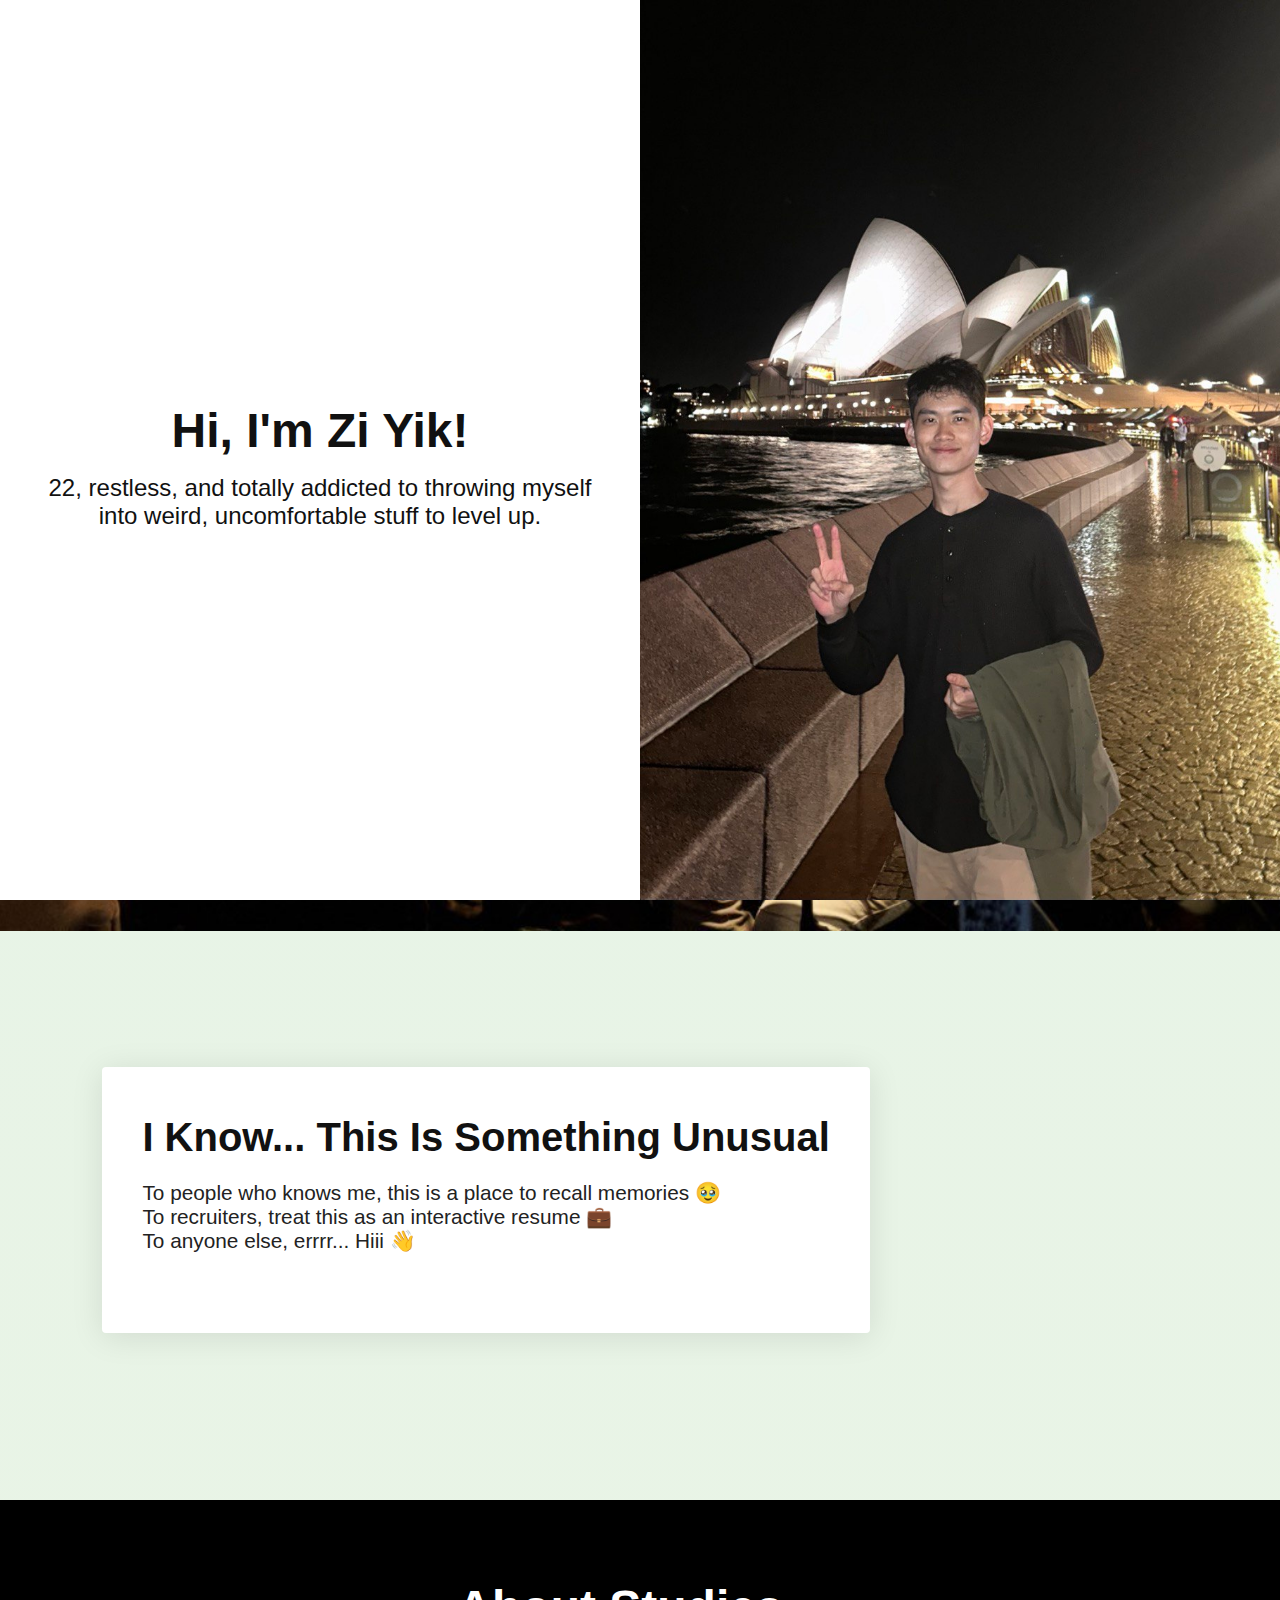
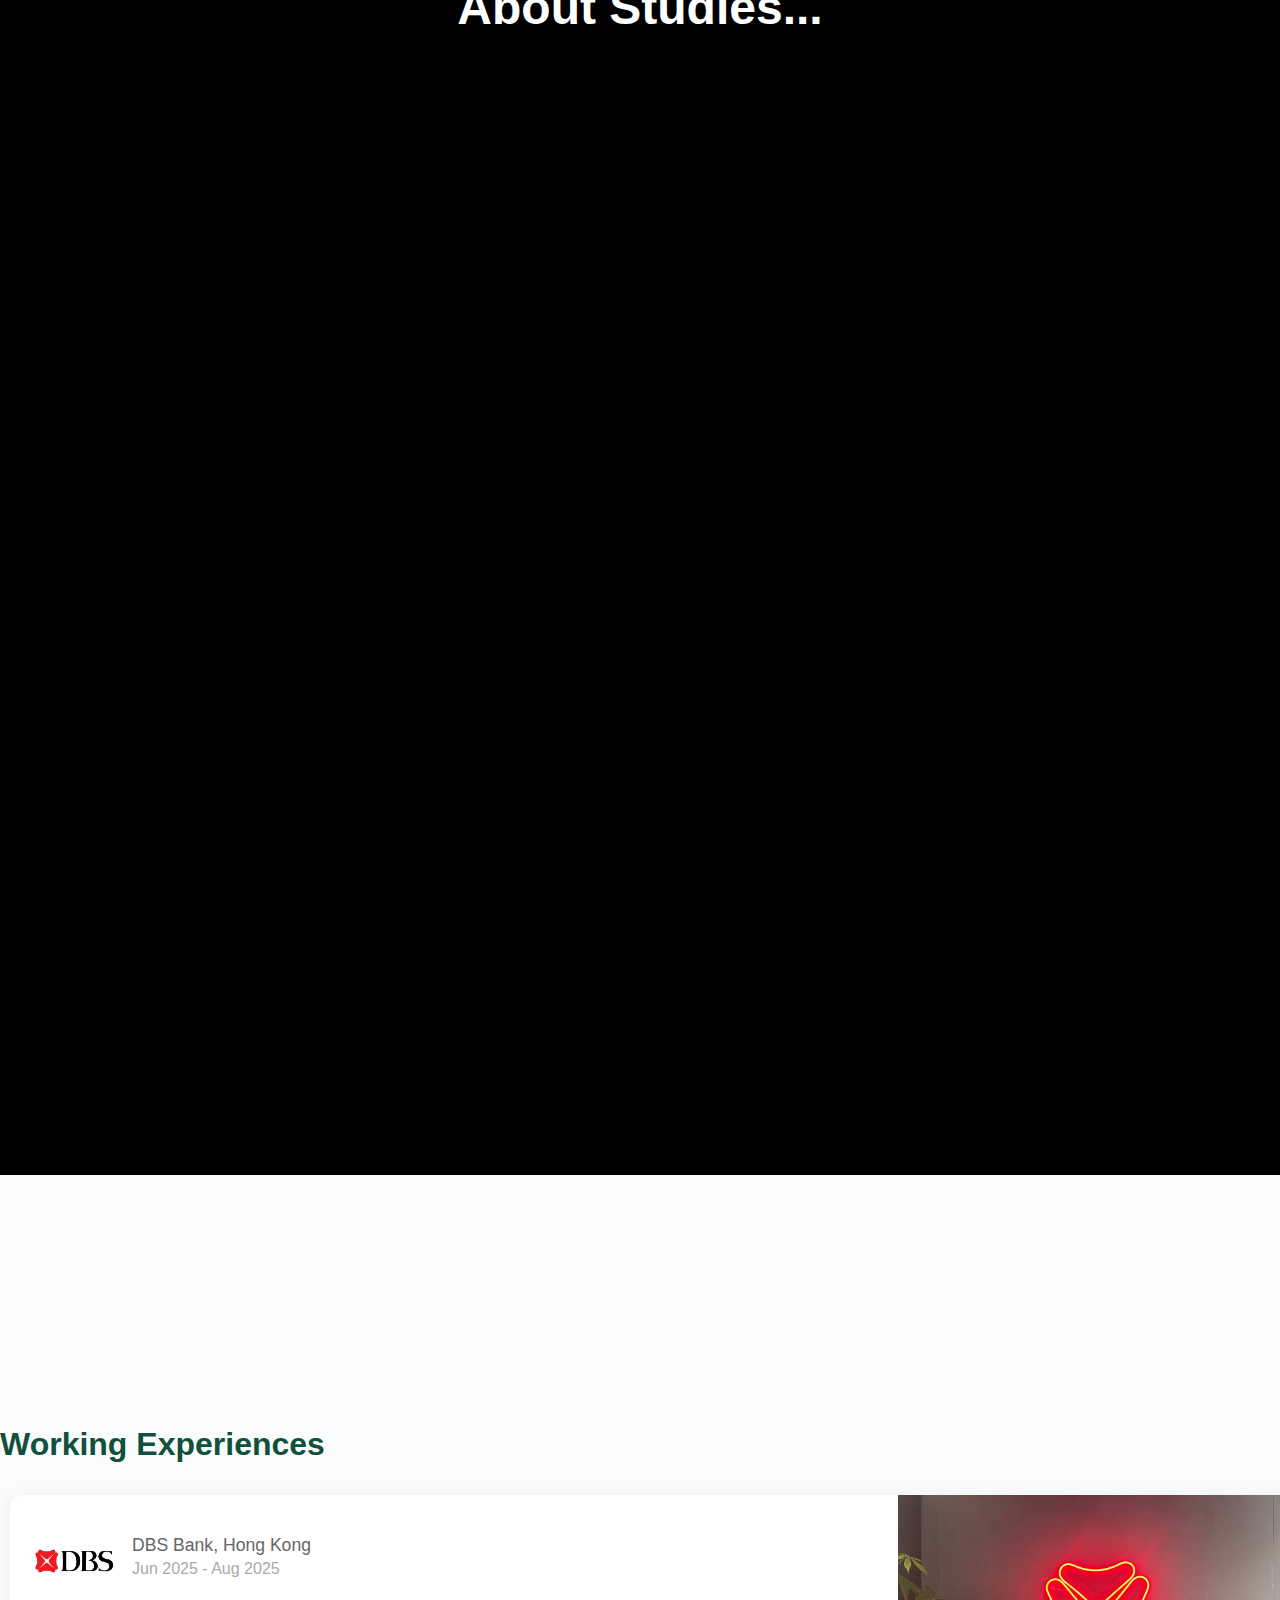
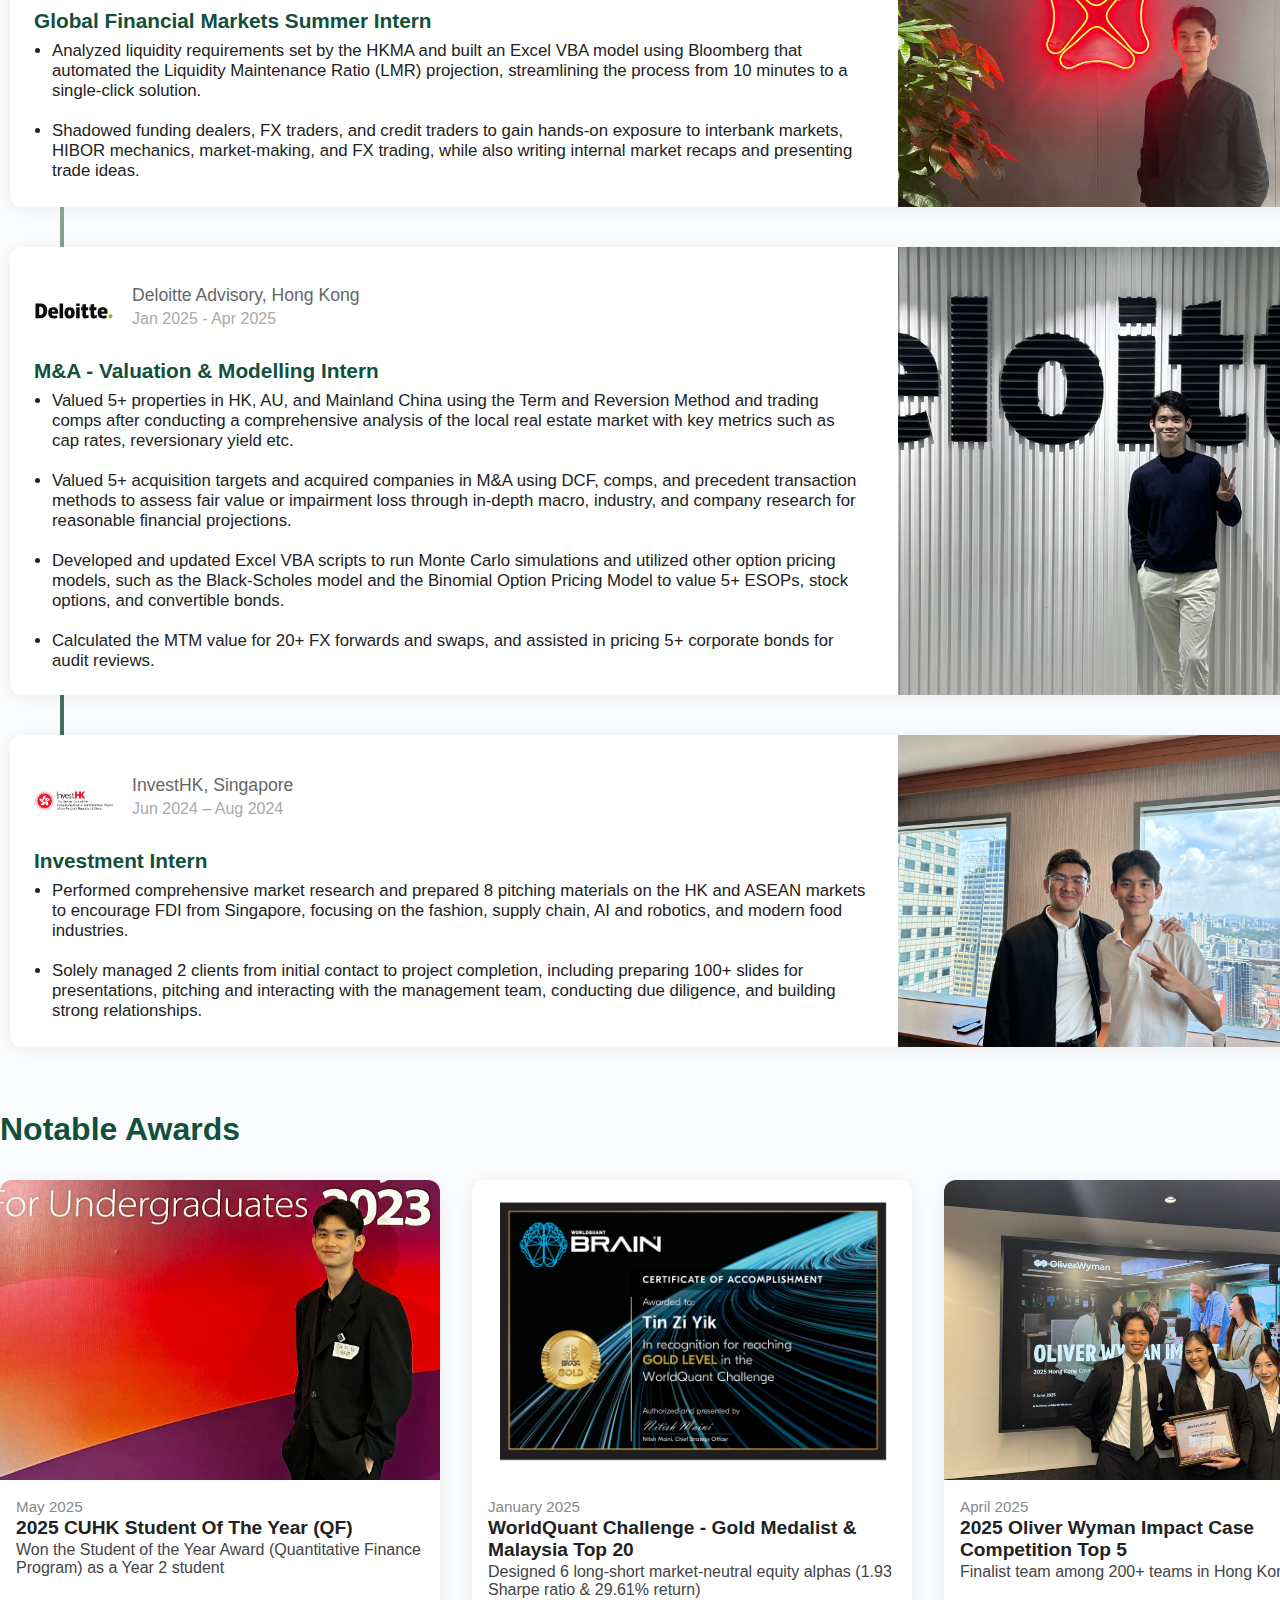
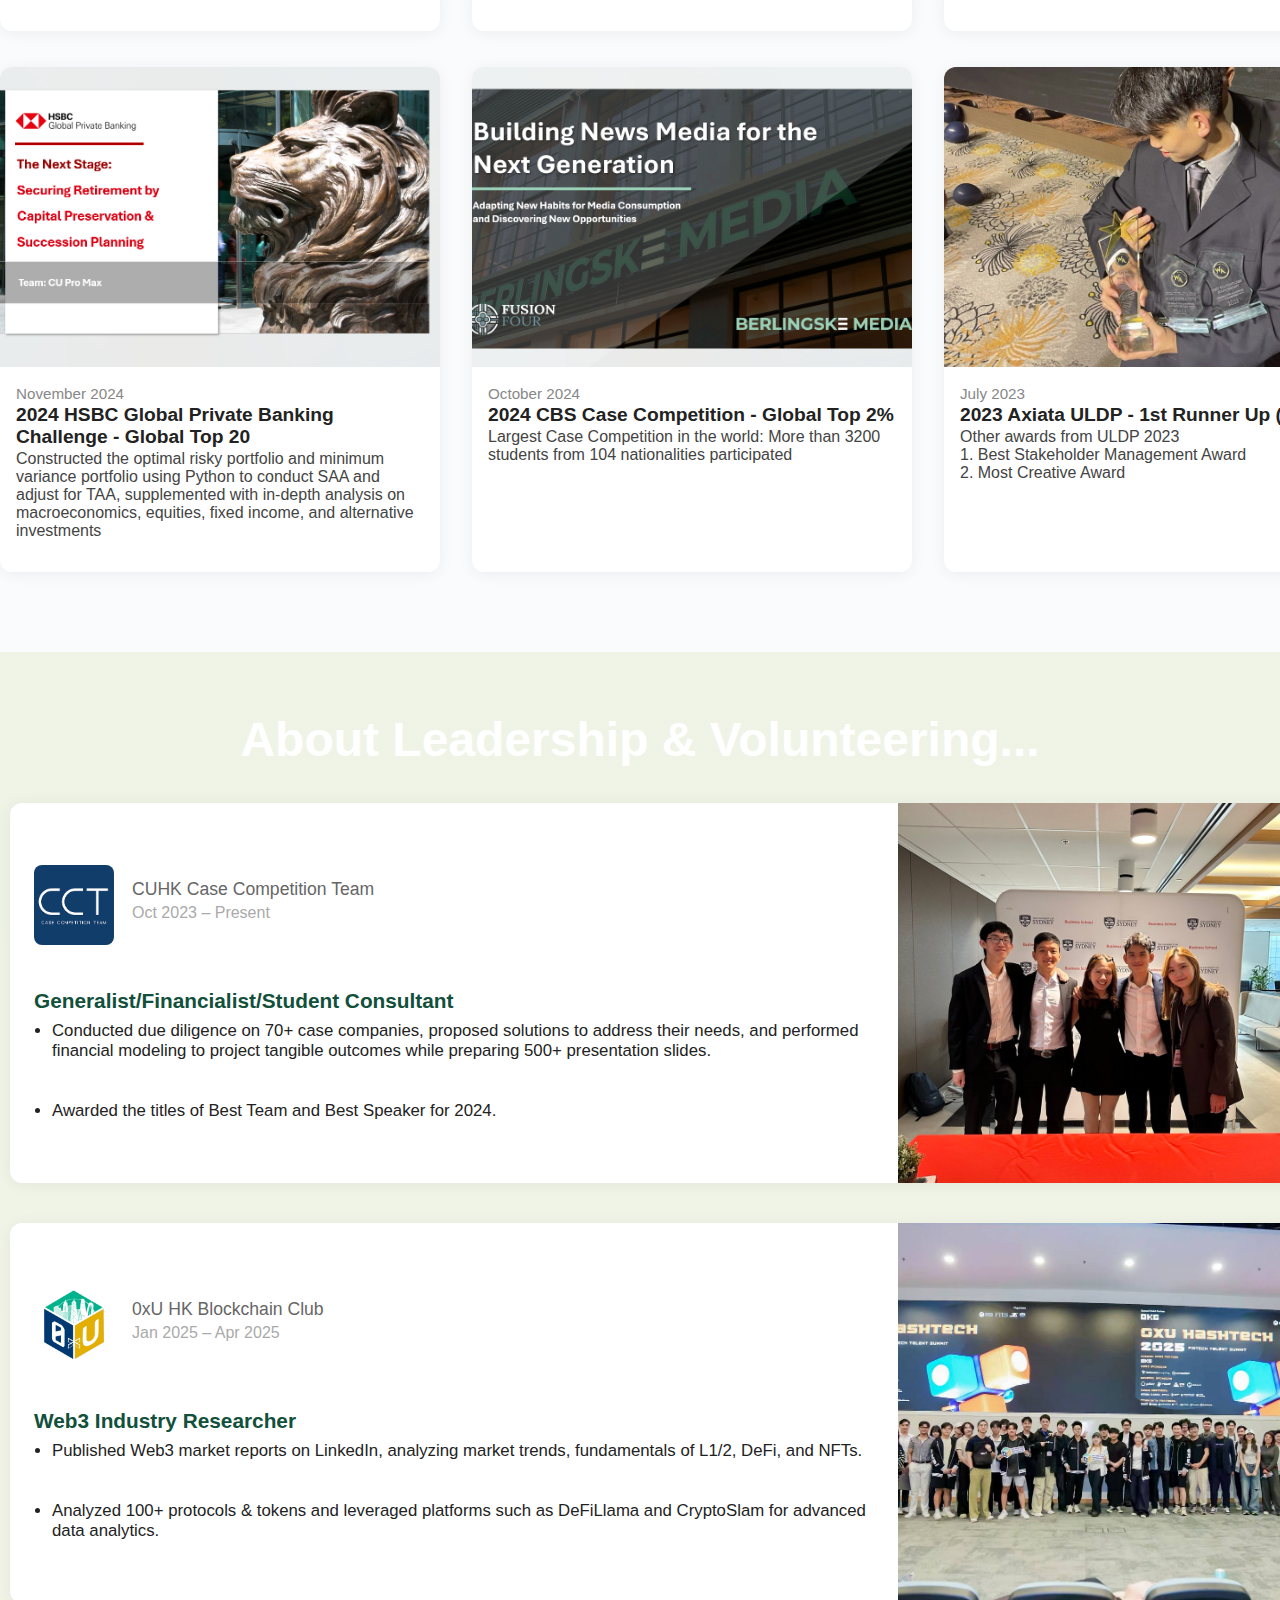
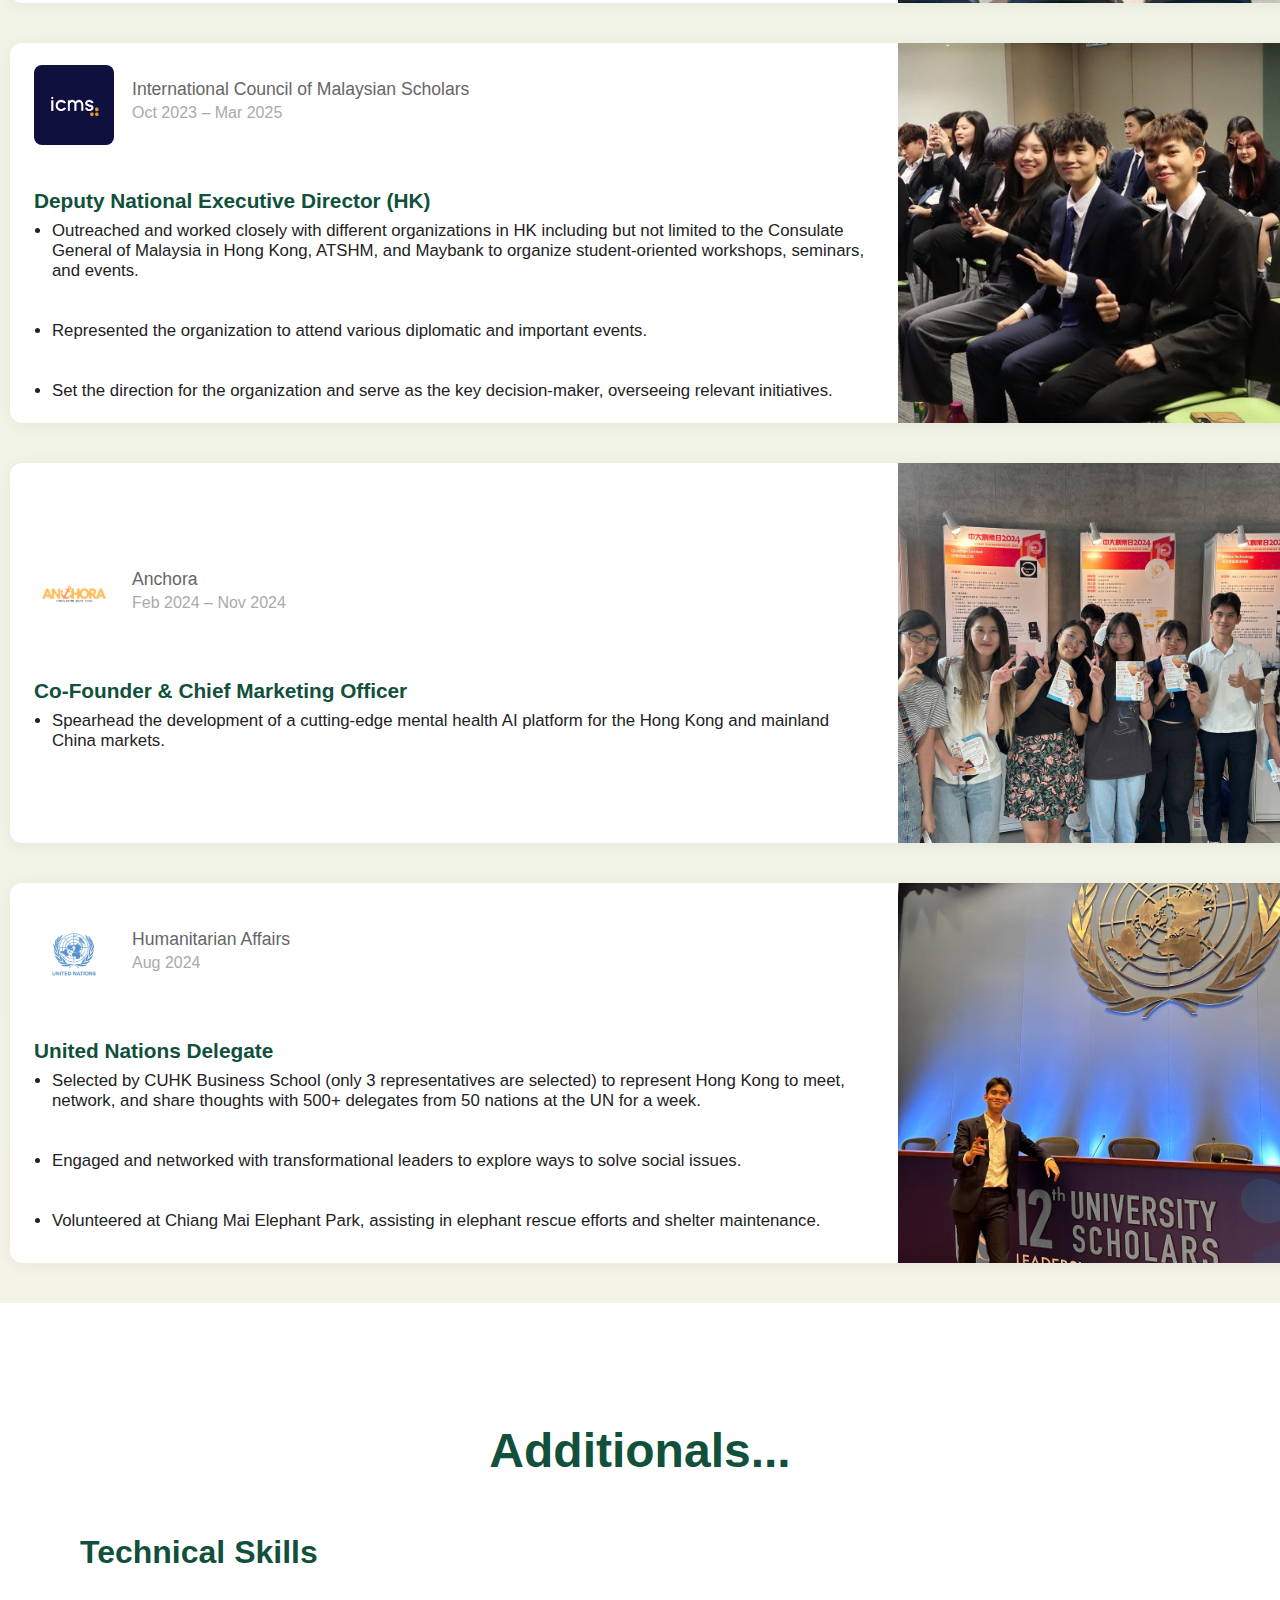
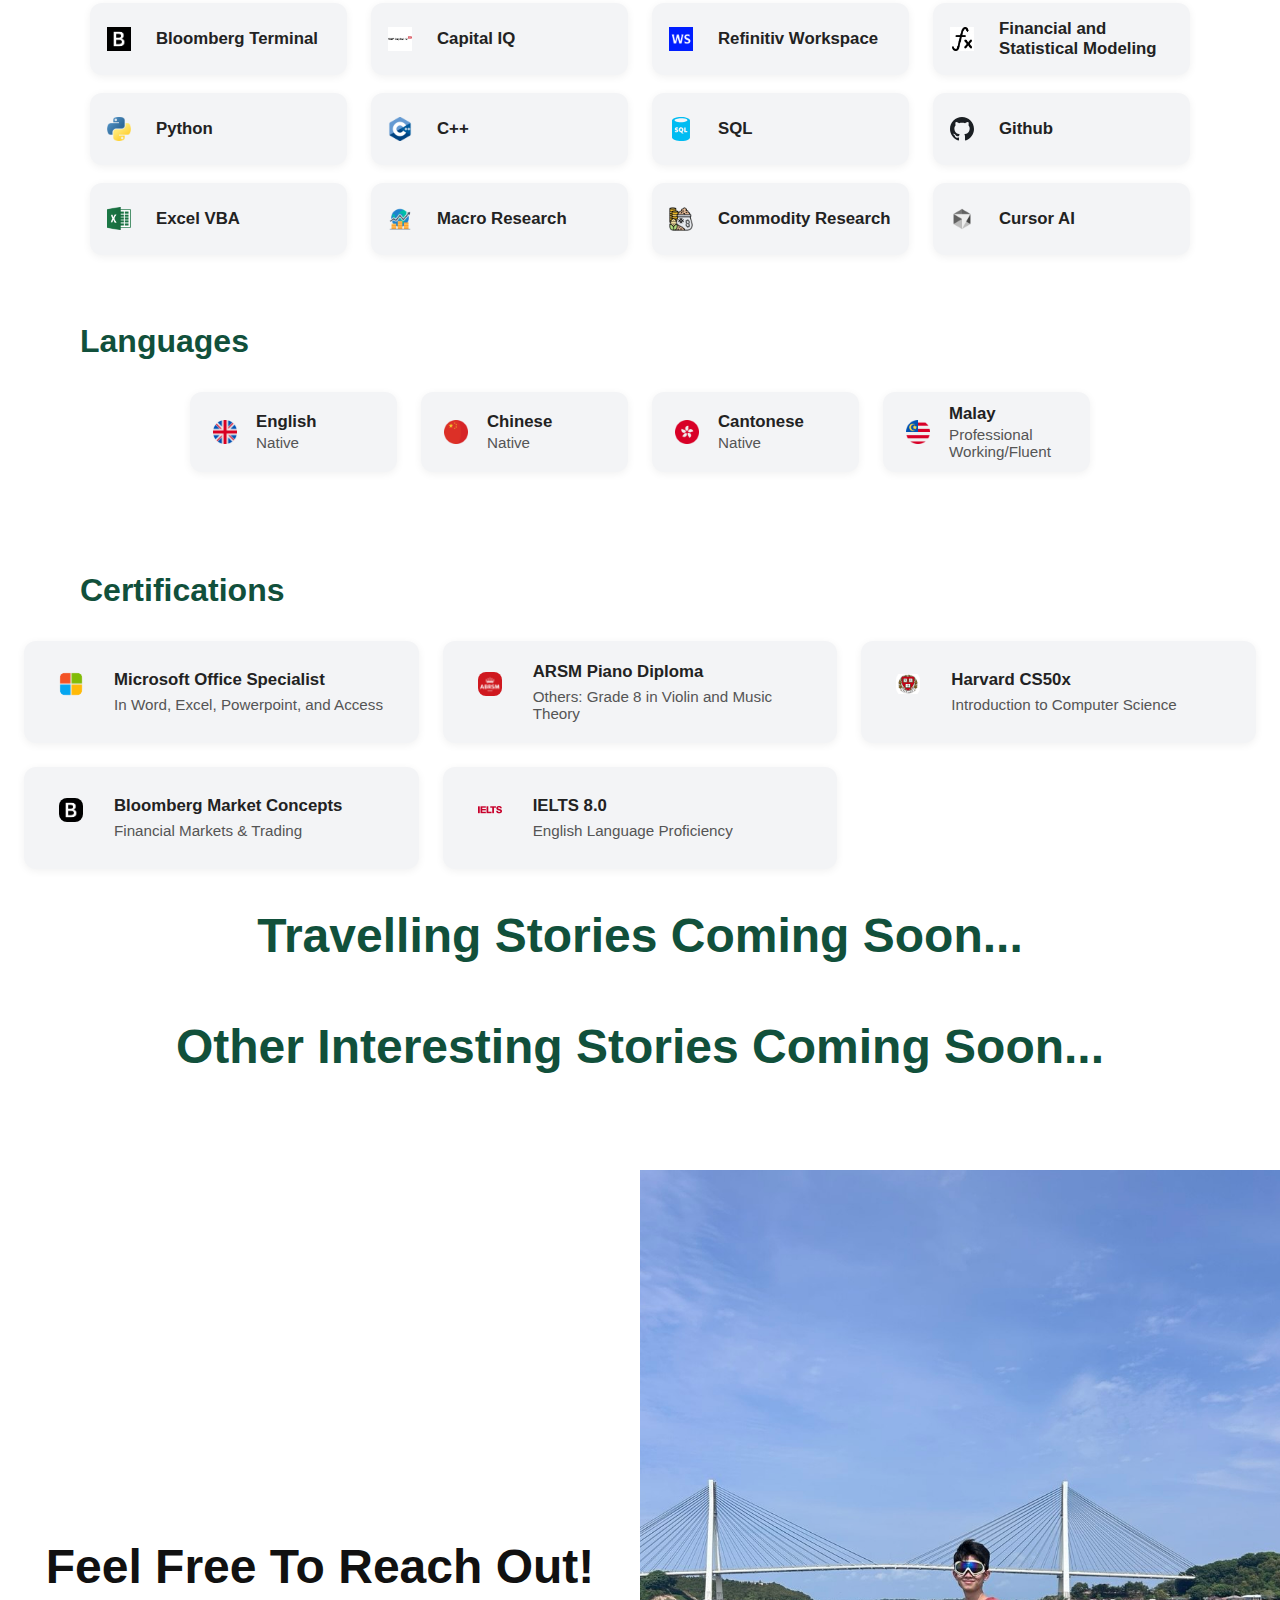
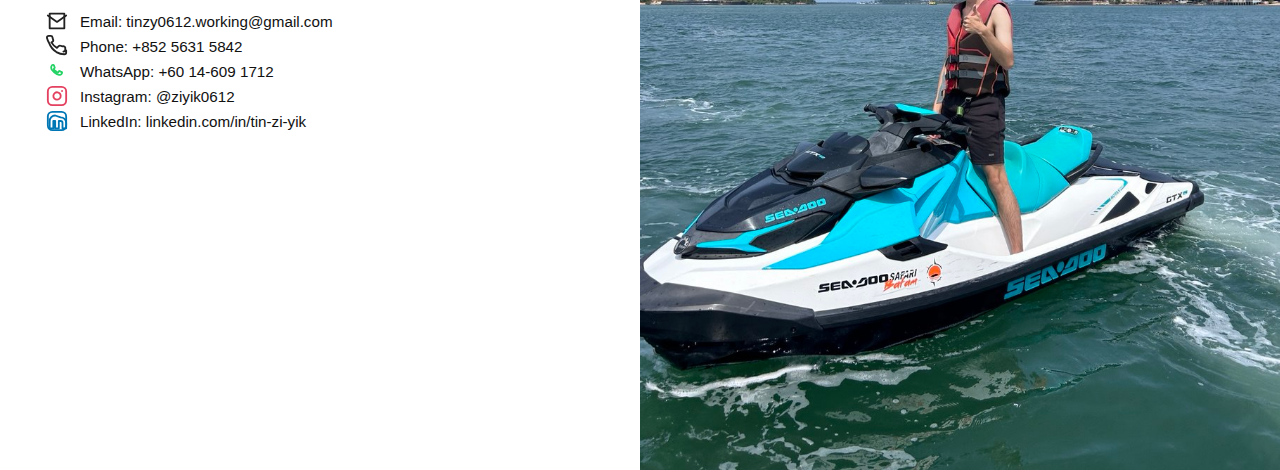
<file: index.html>
<!DOCTYPE html>
<html lang="en">
<head>
    <meta charset="UTF-8">
    <meta name="viewport" content="width=device-width, initial-scale=1.0">
    <title>Zi Yik's Website</title>
    <link rel="icon" type="image/png" href="favicon.png">
    <link rel="stylesheet" href="style.css">
</head>
<body>
    <section class="split-hero">
        <div class="side-nav">
            <div class="side-nav-icons">
                <a href="#" class="side-icon"> 
                    <svg width="20" height="20" fill="none" stroke="#11503b" stroke-width="2" stroke-linecap="round" stroke-linejoin="round" viewBox="0 0 24 24"><path d="M12 20v-6M6 12l6-6 6 6"/></svg>
                    <span class="side-tooltip">Back To Top...</span>
                </a>
                <a href="#about-work" class="side-icon">
                    <svg width="20" height="20" fill="none" stroke="#11503b" stroke-width="2" stroke-linecap="round" stroke-linejoin="round" viewBox="0 0 24 24"><rect x="2" y="7" width="20" height="13" rx="2"/><path d="M16 7V5a4 4 0 0 0-8 0v2"/></svg>
                    <span class="side-tooltip">About Work....</span>
                </a>
                <a href="#travelling-stories" class="side-icon">
                    <svg width="20" height="20" fill="none" stroke="#11503b" stroke-width="2" stroke-linecap="round" stroke-linejoin="round" viewBox="0 0 24 24"><polygon points="12 2 2 22 22 22 12 2"/></svg>
                    <span class="side-tooltip">Travelling Stories...</span>
                </a>
                <a href="#contact" class="side-icon">
                    <svg width="20" height="20" fill="none" stroke="#11503b" stroke-width="2" stroke-linecap="round" stroke-linejoin="round" viewBox="0 0 24 24"><path d="M22 16.92V19a2 2 0 0 1-2 2 19.72 19.72 0 0 1-8.63-2.37A19.5 19.5 0 0 1 3.37 8.63 19.72 19.72 0 0 1 1 3a2 2 0 0 1 2-2h2.09a2 2 0 0 1 2 1.72c.13.81.36 1.6.68 2.35a2 2 0 0 1-.45 2.11L5.91 8.09a16 16 0 0 0 6 6l1.91-1.91a2 2 0 0 1 2.11-.45c.75.32 1.54.55 2.35.68A2 2 0 0 1 21 13.91V16a2 2 0 0 1-2 2z"/></svg>
                    <span class="side-tooltip">Contact Me...</span>
                </a>
            </div>
        </div>
        <div class="split-left">
            <div class="split-center">
                <h1 class="split-title">Hi, I'm Zi Yik!</h1>
                <div class="split-desc">22, restless, and totally addicted to throwing myself <br> into weird, uncomfortable stuff to level up.<br></div>
            </div>
        </div>
        <div class="split-right">
            <img src="photo1.jpg" alt="Profile Photo" />
        </div>
    </section>
    <section class="fixed-bg-section">
        <div class="fixed-bg-content">
            <div class="fixed-bg-box">
                <h2>I Know... This Is Something Unusual</h2>
                <p>To people who knows me, this is a place to recall memories 🥹<br> To recruiters, treat this as an interactive resume 💼<br> To anyone else, errrr... Hiii 👋</p>
            </div>
        </div>
    </section>
    <section class="studies-section">
        <div class="studies-title-wrapper">
            <h2 class="studies-title">About Studies...</h2>
        </div>
        <div class="studies-container">
            <div class="studies-history">
                <div class="work-card study-card">
                    <div class="work-info-area">
                        <div class="work-info-header">
                            <img src="cuhk.jpg" alt="University 1" class="work-img" />
                            <div>
                                <div class="work-location">The Chinese University of Hong Kong</div>
                                <div class="work-date">September 2023 – December 2026</div>
                            </div>
                        </div>
                        <div class="work-role">Bachelor of Science in Quantitative Finance and Risk Management Science</div>
                        <div class="work-desc">CGPA: 3.4/4.0 <br><br> Notable Awards: <br>2025 Student of the Year (QF), 2023 - 2027 Full Scholarship Recipient</div>
                    </div>
                    <div class="work-extra-img-area">
                        <img src="cuhk1.jpg" alt="CUHK Campus" class="work-extra-img" id="cuhk-carousel-img" />
                    </div>
                </div>
                <div class="work-card study-card">
                    <div class="work-info-area">
                        <div class="work-info-header">
                            <img src="sunwaycollege.jpg" alt="University 2" class="work-img" />
                            <div>
                                <div class="work-location">Sunway College Kuala Lumpur</div>
                                <div class="work-date">July 2021 – December 2022</div>
                            </div>
                        </div>
                        <div class="work-role">GCE A-Levels</div>
                        <div class="work-desc">4A* in Mathematics, Further Mathematics, Chemistry, and Physics <br><br> Notable University Offers:<br> Imperial College London, NUS, HKU (full scholarship), HKUST (full scholarship) <br><br> Awarded with Jeffrey Cheah Foundation Full scholarship</div>
                    </div>
                    <div class="work-extra-img-area">
                        <img src="sunway1.jpg" alt="Sunway College Campus" class="work-extra-img" id="sunway-carousel-img" />
                    </div>
                </div>
                <div class="work-card study-card">
                    <div class="work-content">
                        <div class="work-info-header">
                            <img src="smjk.webp" alt="Pei Yuan Logo" class="work-logo">
                            <div>
                                <div class="work-location">SMJK Pei Yuan Kampar, Perak</div>
                                <div class="work-date">January 2016 - March 2021</div>
                            </div>
                        </div>
                        <div class="work-role">SPM (Malaysia's National Exam)</div>
                        <div class="work-desc">10As with 9A+ <br><br>Orchcestra Conductor, Vice President of Uniform Body, School Representatives for various competitions</div>
                    </div>
                    <div class="work-extra-img-area">
                        <img src="peiyuan1.jpg" alt="Pei Yuan High School Campus" class="work-extra-img" id="peiyuan-carousel-img">
                    </div>
                </div>
            </div>
        </div>
    </section>
    <section class="work-section" id="about-work">
        <h2 class="work-title">About Work...</h2>
        <div class="work-container">
            <h3 class="awards-title working-experiences">Working Experiences</h3>
            <div class="work-history">
                <div class="work-card">
                    <div class="work-info-area">
                        <div class="work-info-header">
                            <img src="work1.png" alt="Company 1" class="work-img" />
                            <div>
                                <div class="work-location">DBS Bank, Hong Kong</div>
                                <div class="work-date">Jun 2025 - Aug 2025</div>
                            </div>
                        </div>
                        <div class="work-role">Global Financial Markets Summer Intern</div>
                        <div class="work-desc">
                            <ul style='margin: 0 0 0 18px; padding: 0; font-size: 1.05rem;'>
                                <li>Analyzed liquidity requirements set by the HKMA and built an Excel VBA model using Bloomberg that automated the Liquidity Maintenance Ratio (LMR) projection, streamlining the process from 10 minutes to a single-click solution.</li>
                                <br><li>Shadowed funding dealers, FX traders, and credit traders to gain hands-on exposure to interbank markets, HIBOR mechanics, market-making, and FX trading, while also writing internal market recaps and presenting trade ideas.</li>
                            </ul>
                        </div>
                    </div>
                    <div class="work-extra-img-area">
                        <img src="dbs1.jpg" alt="Work 1 Extra" class="work-extra-img" />
                    </div>
                </div>
                <div class="work-card">
                    <div class="work-info-area">
                        <div class="work-info-header">
                            <img src="Deloitte.svg" alt="Company 2" class="work-img" />
                            <div>
                                <div class="work-location">Deloitte Advisory, Hong Kong</div>
                                <div class="work-date">Jan 2025 - Apr 2025</div>
                            </div>
                        </div>
                        <div class="work-role">M&A - Valuation & Modelling Intern</div>
                        <div class="work-desc">
                            <ul style='margin: 0 0 0 18px; padding: 0; font-size: 1.05rem;'>
                                <li>Valued 5+ properties in HK, AU, and Mainland China using the Term and Reversion Method and trading comps after conducting a comprehensive analysis of the local real estate market with key metrics such as cap rates, reversionary yield etc.</li>
                                <br><li>Valued 5+ acquisition targets and acquired companies in M&A using DCF, comps, and precedent transaction methods to assess fair value or impairment loss through in-depth macro, industry, and company research for reasonable financial projections.</li>
                                <br><li>Developed and updated Excel VBA scripts to run Monte Carlo simulations and utilized other option pricing models, such as the Black-Scholes model and the Binomial Option Pricing Model to value 5+ ESOPs, stock options, and convertible bonds.</li>
                                <br><li>Calculated the MTM value for 20+ FX forwards and swaps, and assisted in pricing 5+ corporate bonds for audit reviews.</li>
                            </ul>
                        </div>
                    </div>
                    <div class="work-extra-img-area">
                        <img src="deloitte1.jpg" alt="Work 2 Extra" class="work-extra-img" />
                    </div>
                </div>
                <div class="work-card">
                     <div class="work-info-area">
                         <div class="work-info-header">
                             <img src="investhklogo.png" alt="Company 3" class="work-img" />
                             <div>
                                 <div class="work-location">InvestHK, Singapore</div>
                                 <div class="work-date">Jun 2024 – Aug 2024</div>
                             </div>
                         </div>
                         <div class="work-role">Investment Intern</div>
                         <div class="work-desc">
                             <ul style='margin: 0 0 0 18px; padding: 0; font-size: 1.05rem;'>
                                 <li>Performed comprehensive market research and prepared 8 pitching materials on the HK and ASEAN markets to encourage FDI from Singapore, focusing on the fashion, supply chain, AI and robotics, and modern food industries.</li>
                                 <br><li>Solely managed 2 clients from initial contact to project completion, including preparing 100+ slides for presentations, pitching and interacting with the management team, conducting due diligence, and building strong relationships.</li>
                             </ul>
                         </div>
                     </div>
                     <div class="work-extra-img-area">
                         <img src="investhk1.jpg" alt="Work 3 Extra" class="work-extra-img" />
                     </div>
                </div>
            </div>
        </div>
        <div class="awards-section">
            <div class="awards-container">
                <h3 class="awards-title">Notable Awards</h3>
                <div class="awards-row">
                <div class="award-card">
                    <img src="photo5.jpg" alt="Award 1" class="award-img" />
                    <div class="award-date">May 2025</div>
                    <div class="award-title">2025 CUHK Student Of The Year (QF)</div>
                    <div class="award-desc">Won the Student of the Year Award (Quantitative Finance Program) as a Year 2 student</div>
                </div>
                <div class="award-card">
                    <img src="worldquant.png" alt="Award 2" class="award-img" />
                    <div class="award-date">January 2025</div>
                    <div class="award-title">WorldQuant Challenge - Gold Medalist & Malaysia Top 20</div>
                    <div class="award-desc">Designed 6 long-short market-neutral equity alphas (1.93 Sharpe ratio & 29.61% return)</div>
                </div>
                <div class="award-card">
                    <img src="oliverwyman.jpg" alt="Award 3" class="award-img" />
                    <div class="award-date">April 2025</div>
                    <div class="award-title">2025 Oliver Wyman Impact Case Competition Top 5</div>
                    <div class="award-desc">Finalist team among 200+ teams in Hong Kong.</div>
                </div>
                </div>
                <br><br>
                <div class="awards-row">
                <div class="award-card">
                    <div class="award-img-carousel">
                        <img src="hsbcpb1.png" alt="Award 1" class="award-img" id="hsbc-award-img" />
                        <button class="carousel-arrow left" id="hsbc-left-arrow" aria-label="Previous image">
                            <svg viewBox="0 0 24 24"><polyline points="15 6 9 12 15 18"/></svg>
                        </button>
                        <button class="carousel-arrow right" id="hsbc-right-arrow" aria-label="Next image">
                            <svg viewBox="0 0 24 24"><polyline points="9 6 15 12 9 18"/></svg>
                        </button>
                    </div>
                    <br>
                    <div class="award-date">November 2024</div>
                    <div class="award-title">2024 HSBC Global Private Banking Challenge - Global Top 20</div>
                    <div class="award-desc">Constructed the optimal risky portfolio and minimum variance portfolio using Python to conduct SAA and adjust for TAA, supplemented with in-depth analysis on macroeconomics, equities, fixed income, and alternative investments</div>
                </div>
                <div class="award-card">
                    <div class="award-img-carousel">
                        <img src="berlingske1.png" alt="Award 2" class="award-img" id="berlingske-award-img" />
                        <button class="carousel-arrow left" id="berlingske-left-arrow" aria-label="Previous image">
                            <svg viewBox="0 0 24 24"><polyline points="15 6 9 12 15 18"/></svg>
                        </button>
                        <button class="carousel-arrow right" id="berlingske-right-arrow" aria-label="Next image">
                            <svg viewBox="0 0 24 24"><polyline points="9 6 15 12 9 18"/></svg>
                        </button>
                    </div>
                    <br>
                    <div class="award-date">October 2024</div>
                    <div class="award-title">2024 CBS Case Competition - Global Top 2%</div>
                    <div class="award-desc">Largest Case Competition in the world: More than 3200 students from 104 nationalities participated</div>
                </div>
                <div class="award-card">
                    <img src="uldp.jpg" alt="Award 3" class="award-img" />
                    <div class="award-date">July 2023</div>
                    <div class="award-title">2023 Axiata ULDP - 1st Runner Up (Overall)</div>
                    <div class="award-desc">Other awards from ULDP 2023 <br>1. Best Stakeholder Management Award <br>2. Most Creative Award</div>
                </div>
            </div>
        </div>
    </section>
    <!-- Leadership & Volunteering Experiences Section -->
    <section class="leadership-volunteering-section">
      <div class="lv-title-wrapper">
        <h2 class="studies-title">About Leadership & Volunteering...</h2>
      </div>
      <div class="work-history">
        <!-- Experience 5 -->
        <div class="work-card">
          <div class="work-info-area">
            <div class="work-info-header">
              <img src="CCT.png" alt="CUHK Logo" class="work-img" />
              <div>
                <div class="work-location">CUHK Case Competition Team</div>
                <div class="work-date">Oct 2023 – Present</div>
              </div>
            </div>
            <br><br><div class="work-role">Generalist/Financialist/Student Consultant</div>
            <div class="work-desc">
              <ul style='margin: 0 0 0 18px; padding: 0; font-size: 1.05rem;'>
                <li>Conducted due diligence on 70+ case companies, proposed solutions to address their needs, and performed financial modeling to project tangible outcomes while preparing 500+ presentation slides.</li>
                <br><br><li>Awarded the titles of Best Team and Best Speaker for 2024.</li>
              </ul>
            </div>
          </div>
          <div class="work-extra-img-area">
            <div class="award-img-carousel" style="position: relative; width: 100%; height: 100%;">
              <img src="cct1.jpg" alt="CCT Experience" class="work-extra-img" id="cct-carousel-img" />
              <button class="carousel-arrow left" id="cct-left-arrow" aria-label="Previous image">
                <svg viewBox="0 0 24 24"><polyline points="15 6 9 12 15 18"/></svg>
              </button>
              <button class="carousel-arrow right" id="cct-right-arrow" aria-label="Next image">
                <svg viewBox="0 0 24 24"><polyline points="9 6 15 12 9 18"/></svg>
              </button>
            </div>
          </div>
        </div>
        <!-- Experience 6 -->
        <div class="work-card">
          <div class="work-info-area">
            <div class="work-info-header">
              <img src="0xU.jpg" alt="0xU Logo" class="work-img" />
              <div>
                <div class="work-location">0xU HK Blockchain Club</div>
                <div class="work-date">Jan 2025 – Apr 2025</div>
              </div>
            </div>
            <br><br><div class="work-role">Web3 Industry Researcher</div>
            <div class="work-desc">
              <ul style='margin: 0 0 0 18px; padding: 0; font-size: 1.05rem;'>
                <li>Published Web3 market reports on LinkedIn, analyzing market trends, fundamentals of L1/2, DeFi, and NFTs.</li>
                <br><br><li>Analyzed 100+ protocols & tokens and leveraged platforms such as DeFiLlama and CryptoSlam for advanced data analytics.</li>
              </ul>
            </div>
          </div>
          <div class="work-extra-img-area">
            <img src="oxu1.jpg" alt="Experience 6" class="work-extra-img" />
          </div>
        </div>
        <!-- Experience 7 -->
        <div class="work-card">
          <div class="work-info-area">
            <div class="work-info-header">
              <img src="icms.png" alt="ICMS Logo" class="work-img" />
              <div>
                <div class="work-location">International Council of Malaysian Scholars</div>
                <div class="work-date">Oct 2023 – Mar 2025</div>
              </div>
            </div>
            <br><br><div class="work-role">Deputy National Executive Director (HK)</div>
            <div class="work-desc">
              <ul style='margin: 0 0 0 18px; padding: 0; font-size: 1.05rem;'>
                <li>Outreached and worked closely with different organizations in HK including but not limited to the Consulate General of Malaysia in Hong Kong, ATSHM, and Maybank to organize student-oriented workshops, seminars, and events.</li>
                <br><br><li>Represented the organization to attend various diplomatic and important events.</li>
                <br><br><li>Set the direction for the organization and serve as the key decision-maker, overseeing relevant initiatives.</li>
              </ul>
            </div>
          </div>
          <div class="work-extra-img-area">
            <div class="award-img-carousel" style="position: relative; width: 100%; height: 100%;">
              <img src="icms1.jpg" alt="ICMS Experience" class="work-extra-img" id="icms-carousel-img" />
              <button class="carousel-arrow left" id="icms-left-arrow" aria-label="Previous image">
                <svg viewBox="0 0 24 24"><polyline points="15 6 9 12 15 18"/></svg>
              </button>
              <button class="carousel-arrow right" id="icms-right-arrow" aria-label="Next image">
                <svg viewBox="0 0 24 24"><polyline points="9 6 15 12 9 18"/></svg>
              </button>
            </div>
          </div>
        </div>
        <!-- Experience 8 -->
        <div class="work-card">
          <div class="work-info-area">
            <div class="work-info-header">
              <img src="anchora.png" alt="Anchora Logo" class="work-img" />
              <div>
                <div class="work-location">Anchora</div>
                <div class="work-date">Feb 2024 – Nov 2024</div>
              </div>
            </div>
            <br><br><div class="work-role">Co-Founder & Chief Marketing Officer</div>
            <div class="work-desc">
              <ul style='margin: 0 0 0 18px; padding: 0; font-size: 1.05rem;'>
                <li>Spearhead the development of a cutting-edge mental health AI platform for the Hong Kong 
                  and mainland China markets.</li>
              </ul>
            </div>
          </div>
          <div class="work-extra-img-area">
            <img src="angell.jpg" alt="Experience 8" class="work-extra-img" />
          </div>
        </div>
        <!-- Experience 9 -->
        <div class="work-card">
          <div class="work-info-area">
            <div class="work-info-header">
              <img src="unitednations.jpg" alt="Humanitarian Affairs Logo" class="work-img" />
              <div>
                <div class="work-location">Humanitarian Affairs</div>
                <div class="work-date">Aug 2024</div>
              </div>
            </div>
            <br><br><div class="work-role">United Nations Delegate</div>
            <div class="work-desc">
              <ul style='margin: 0 0 0 18px; padding: 0; font-size: 1.05rem;'>
                <li>Selected by CUHK Business School (only 3 representatives are selected) to represent Hong Kong to meet, network, and share thoughts with 500+ delegates from 50 nations at the UN for a week.</li>
                <br><br><li>Engaged and networked with transformational leaders to explore ways to solve social issues.</li>
                <br><br><li>Volunteered at Chiang Mai Elephant Park, assisting in elephant rescue efforts and shelter maintenance.</li>
              </ul>
            </div>
          </div>
          <div class="work-extra-img-area">
            <div class="award-img-carousel" style="position: relative; width: 100%; height: 100%;">
              <img src="united2.jpg" alt="Humanitarian Affairs Experience" class="work-extra-img" id="united-carousel-img" />
              <button class="carousel-arrow left" id="united-left-arrow" aria-label="Previous image">
                <svg viewBox="0 0 24 24"><polyline points="15 6 9 12 15 18"/></svg>
              </button>
              <button class="carousel-arrow right" id="united-right-arrow" aria-label="Next image">
                <svg viewBox="0 0 24 24"><polyline points="9 6 15 12 9 18"/></svg>
              </button>
            </div>
          </div>
        </div>
      </div>
    </section>
    <!-- Additionals Section -->
    <section class="additionals-section">
      <h2 class="additionals-title">Additionals...</h2>
      <h3 class="awards-title working-experiences">Technical Skills</h3>
      <div class="additionals-grid gx-style">
        <div class="additional-card"><div class="additional-img"><img src="bloomberg.png" alt="Bloomberg Terminal Logo" class="additional-logo"></div><div class="additional-title">Bloomberg Terminal</div></div>
        <div class="additional-card"><div class="additional-img"><img src="capitaliq.webp" alt="CapitalIQ Logo" class="additional-logo"></div><div class="additional-title">Capital IQ</div></div>
        <div class="additional-card"><div class="additional-img"><img src="refinitiv.png" alt="Refinitiv Workspace Logo" class="additional-logo"></div><div class="additional-title">Refinitiv Workspace</div></div>
        <div class="additional-card"><div class="additional-img"><img src="mathematics.jpg" alt="Financial and Statistical Modeling Logo" class="additional-logo"></div><div class="additional-title">Financial and Statistical Modeling</div></div>
        <div class="additional-card"><div class="additional-img"><img src="python.png" alt="Python Logo" class="additional-logo"></div><div class="additional-title">Python</div></div>
        <div class="additional-card"><div class="additional-img"><img src="6132222.png" alt="C++ Logo" class="additional-logo"></div><div class="additional-title">C++</div></div>
        <div class="additional-card"><div class="additional-img"><img src="SQL.svg" alt="SQL Logo" class="additional-logo"></div><div class="additional-title">SQL</div></div>
        <div class="additional-card"><div class="additional-img"><img src="githublogo.svg" alt="Github Logo" class="additional-logo"></div><div class="additional-title">Github</div></div>
        <div class="additional-card"><div class="additional-img"><img src="excel.png" alt="Excel VBA Logo" class="additional-logo"></div><div class="additional-title">Excel VBA</div></div>
        <div class="additional-card"><div class="additional-img"><img src="economics.png" alt="Macro Research Logo" class="additional-logo"></div><div class="additional-title">Macro Research</div></div>
        <div class="additional-card"><div class="additional-img"><img src="commodities.png" alt="Commodity Research Logo" class="additional-logo"></div><div class="additional-title">Commodity Research</div></div>
        <div class="additional-card"><div class="additional-img"><img src="cursorai.png" alt="Cursor Logo" class="additional-logo"></div><div class="additional-title">Cursor AI</div></div>
      </div><br><br>
      <h3 class="awards-title working-experiences">Languages</h3>
      <div class="languages-grid gx-style">
        <div class="language-card">
          <div class="language-img"><img src="english.png" alt="English Logo" class="language-logo"></div>
          <div class="language-info">
            <div class="language-title">English</div>
            <div class="language-subtitle">Native</div>
          </div>
        </div>
        <div class="language-card">
          <div class="language-img"><img src="mandarin.png" alt="Mandarin Logo" class="language-logo"></div>
          <div class="language-info">
            <div class="language-title">Chinese</div>
            <div class="language-subtitle">Native</div>
          </div>
        </div>
        <div class="language-card">
          <div class="language-img"><img src="cantonese.png" alt="Cantonese Logo" class="language-logo"></div>
          <div class="language-info">
            <div class="language-title">Cantonese</div>
            <div class="language-subtitle">Native</div>
          </div>
        </div>
        <div class="language-card">
          <div class="language-img"><img src="malay.png" alt="Malay Logo" class="language-logo"></div>
          <div class="language-info">
            <div class="language-title">Malay</div>
            <div class="language-subtitle">Professional Working/Fluent</div>
          </div>
        </div>
      </div>
      <br><br><h3 class="awards-title working-experiences">Certifications</h3>
      <div class="certifications-grid">
        <div class="certification-card">
          <div class="certification-img">
            <img src="microsoft.png" alt="Microsoft Office Specialist" class="certification-logo">
          </div>
          <div class="certification-info">
            <div class="certification-title">Microsoft Office Specialist</div>
            <div class="certification-subtitle">In Word, Excel, Powerpoint, and Access</div>
          </div>
        </div>
        <div class="certification-card">
          <div class="certification-img">
            <img src="abrsm.png" alt="ARSM Piano Diploma" class="certification-logo">
          </div>
          <div class="certification-info">
            <div class="certification-title">ARSM Piano Diploma</div>
            <div class="certification-subtitle">Others: Grade 8 in Violin and Music Theory</div>
          </div>
        </div>
        <div class="certification-card">
          <div class="certification-img">
            <img src="harvard.png" alt="Harvard CS50x" class="certification-logo">
          </div>
          <div class="certification-info">
            <div class="certification-title">Harvard CS50x</div>
            <div class="certification-subtitle">Introduction to Computer Science</div>
          </div>
        </div>
        <div class="certification-card">
          <div class="certification-img">
            <img src="bloomberg.png" alt="Bloomberg Market Concepts" class="certification-logo">
          </div>
          <div class="certification-info">
            <div class="certification-title">Bloomberg Market Concepts</div>
            <div class="certification-subtitle">Financial Markets & Trading</div>
          </div>
        </div>
        <div class="certification-card">
          <div class="certification-img">
            <img src="ielts.png" alt="IELTS 8.0" class="certification-logo">
          </div>
          <div class="certification-info">
            <div class="certification-title">IELTS 8.0</div>
            <div class="certification-subtitle">English Language Proficiency</div>
          </div>
        </div>
      </div>
      <h2 class="additionals-title" id="travelling-stories">Travelling Stories Coming Soon...</h2>
      <h2 class="additionals-title">Other Interesting Stories Coming Soon...</h2>
    </section>
    <!-- Contact Info Section (split-hero style) -->
    <section class="split-hero contact-split-hero" id="contact">
      <div class="split-left">
        <div class="split-center" style="align-items: flex-start; text-align: left;">
          <h1 class="split-title">Feel Free To Reach Out!</h1>
          <div class="split-desc contact-icons-list" style="text-align: left; display: block;">
            <span class="contact-icon-svg"> 
              <svg width="22" height="22" fill="none" stroke="#222" stroke-width="2" stroke-linecap="round" stroke-linejoin="round" viewBox="0 0 24 24"><path d="M4 4h16v16H4z"/><polyline points="22,6 12,13 2,6"/></svg>
            </span>
            Email: tinzy0612.working@gmail.com<br>
            <span class="contact-icon-svg">
              <svg width="22" height="22" fill="none" stroke="#222" stroke-width="2" stroke-linecap="round" stroke-linejoin="round" viewBox="0 0 24 24"><path d="M22 16.92V19a2 2 0 0 1-2 2 19.72 19.72 0 0 1-8.63-2.37A19.5 19.5 0 0 1 3.37 8.63 19.72 19.72 0 0 1 1 3a2 2 0 0 1 2-2h2.09a2 2 0 0 1 2 1.72c.13.81.36 1.6.68 2.35a2 2 0 0 1-.45 2.11L5.91 8.09a16 16 0 0 0 6 6l1.91-1.91a2 2 0 0 1 2.11-.45c.75.32 1.54.55 2.35.68A2 2 0 0 1 21 13.91V16a2 2 0 0 1-2 2z"/></svg>
            </span>
            Phone: +852 5631 5842<br>
            <span class="contact-icon-svg">
              <svg width="22" height="22" fill="none" stroke="#25D366" stroke-width="2" stroke-linecap="round" stroke-linejoin="round" viewBox="0 0 24 24"><path d="M16.72 13.06c-.29-.15-1.71-.84-1.97-.94-.26-.1-.45-.15-.64.15-.19.29-.74.94-.91 1.13-.17.19-.34.21-.63.07-.29-.15-1.22-.45-2.33-1.43-.86-.77-1.44-1.72-1.61-2.01-.17-.29-.02-.45.13-.6.13-.13.29-.34.43-.51.14-.17.19-.29.29-.48.1-.19.05-.36-.02-.51-.07-.15-.64-1.54-.88-2.11-.23-.56-.47-.49-.64-.5-.17-.01-.36-.01-.56-.01-.19 0-.5.07-.76.36-.26.29-1 1.01-1 2.46 0 1.45 1.04 2.85 1.19 3.05.15.19 2.05 3.13 5.01 4.27.7.28 1.25.45 1.68.58.71.23 1.36.2 1.87.12.57-.09 1.71-.7 1.95-1.37.24-.67.24-1.24.17-1.36-.07-.12-.26-.19-.55-.34z"/></svg>
            </span>
            WhatsApp: +60 14-609 1712<br>
            <span class="contact-icon-svg">
              <svg width="22" height="22" fill="none" stroke="#E4405F" stroke-width="2" stroke-linecap="round" stroke-linejoin="round" viewBox="0 0 24 24"><rect x="2" y="2" width="20" height="20" rx="5"/><path d="M16 11.37A4 4 0 1 1 12.63 8 4 4 0 0 1 16 11.37z"/><line x1="17.5" y1="6.5" x2="17.5" y2="6.5"/></svg>
            </span>
            Instagram: @ziyik0612<br>
            <span class="contact-icon-svg">
              <svg width="22" height="22" fill="none" stroke="#0077B5" stroke-width="2" stroke-linecap="round" stroke-linejoin="round" viewBox="0 0 24 24"><rect x="2" y="2" width="20" height="20" rx="5"/><path d="M16 8a6 6 0 0 1 6 6v6h-4v-6a2 2 0 0 0-2-2h-2v8h-4v-8H8v8H4v-8a6 6 0 0 1 6-6z"/></svg>
            </span>
            LinkedIn: linkedin.com/in/tin-zi-yik<br>
          </div>
        </div>
      </div>
      <div class="split-right">
        <img src="photo12.jpg" alt="Contact Photo" />
      </div>
    </section>

    <style>
    .studies-section {
        background: #000;
        position: relative;
        padding: 80px 0 120px 0;
    }
    .studies-title-wrapper, .studies-container {
        position: relative;
        z-index: 1;
    }
    .studies-container {
        max-width: 1350px;
        margin: 0 auto;
        padding: 0;
    }
    .studies-title {
        font-size: 2.5rem;
        font-weight: 800;
        color: #11503b;
        margin-bottom: 32px;
        text-align: left;
        font-family: 'Inter', 'Arial', sans-serif;
    }
    .studies-content {
        font-size: 1.2rem;
        color: #222;
        font-family: 'Inter', 'Arial', sans-serif;
    }
    .studies-title-wrapper {
        width: 100%;
        display: flex;
        justify-content: center;
        align-items: center;
        margin-bottom: 40px;
    }
    .studies-title {
        color: #fff;
        font-size: 3rem;
        font-weight: 800;
        font-family: 'Inter', 'Arial', sans-serif;
        margin: 0;
    }
    .work-card.study-card {
        display: flex;
        align-items: stretch;
        width: 100%;
        max-width: 1000px;
        margin: 0 auto;
        max-height: 300px;
        overflow: hidden;
    }
    .work-card.study-card .work-content {
        flex: 2;
        min-width: 0;
        display: flex;
        flex-direction: column;
        justify-content: center;
    }
    .work-card.study-card .work-img-area.carousel {
        flex: 1;
        min-width: 0;
        height: 100%;
        align-self: stretch;
        display: flex;
        align-items: stretch;
        justify-content: stretch;
        position: relative;
        padding: 0;
        margin: 0;
    }
    .work-card.study-card .work-img {
        width: 100%;
        height: 100%;
        object-fit: cover;
        display: block;
        margin: 0;
        padding: 0;
    }
    .work-logo {
        width: 64px;
        height: 64px;
        object-fit: contain;
        margin-right: 12px;
        vertical-align: middle;
    }
    .contact-section {
      background: #111;
      padding: 64px 0 64px 0;
      display: flex;
      justify-content: center;
    }
    .contact-card {
      background: #181828;
      border-radius: 12px;
      padding: 40px 36px 32px 36px;
      max-width: 350px;
      width: 100%;
      color: #fff;
      box-shadow: 0 2px 16px rgba(0,0,0,0.10);
      display: flex;
      flex-direction: column;
      align-items: flex-start;
    }
    .contact-title {
      font-size: 1.3rem;
      font-weight: 700;
      color: #fff;
      margin-bottom: 24px;
      font-family: 'Inter', 'Arial', sans-serif;
    }
    .contact-list {
      display: flex;
      flex-direction: column;
      gap: 16px;
      width: 100%;
    }
    .contact-item {
      display: flex;
      align-items: center;
      font-size: 1.08rem;
      color: #fff;
      margin-bottom: 2px;
    }
    .contact-icon {
      font-size: 1.2rem;
      margin-right: 12px;
    }
    .contact-value {
      color: #fff;
      word-break: break-all;
    }
    .contact-socials {
      display: flex;
      gap: 16px;
      margin-top: 24px;
    }
    .contact-social-btn {
      display: flex;
      align-items: center;
      justify-content: center;
      width: 40px;
      height: 40px;
      border-radius: 50%;
      background: #222;
      color: #fff;
      transition: background 0.2s, box-shadow 0.2s;
      box-shadow: 0 2px 8px rgba(0,0,0,0.10);
      text-decoration: none;
    }
    .contact-social-btn:hover {
      background: #11503b;
    }
    .contact-icons-list .contact-icon-svg {
      display: inline-block;
      vertical-align: middle;
      margin-right: 8px;
    }
    .additionals-section {
      padding: 80px 0 40px 0;
    }
    .additionals-title {
      font-size: 3rem;
      font-weight: 800;
      color: #11503b;
      text-align: center;
      width: 100%;
      display: block;
      margin-bottom: 56px;
      font-family: 'Inter', 'Arial', sans-serif;
    }
    .additionals-grid.gx-style {
      display: grid;
      grid-template-columns: repeat(4, 1fr);
      grid-template-rows: repeat(3, 1fr);
      gap: 18px 24px;
      max-width: 1100px;
      margin: 0 auto;
    }
    .additional-card {
      background: #f3f4f6;
      border-radius: 12px;
      box-shadow: 0 2px 8px rgba(0,0,0,0.06);
      display: flex;
      flex-direction: row;
      align-items: center;
      padding: 10px 14px;
      min-height: 48px;
      transition: box-shadow 0.2s, border 0.2s;
      border: 2px solid transparent;
    }
    .additional-card:hover {
      border: 2px solid #7c3aed;
      box-shadow: 0 4px 16px rgba(124,58,237,0.10);
    }
    .additional-img {
      width: 38px;
      height: 38px;
      background: none;
      border-radius: 8px;
      margin-right: 12px;
      display: flex;
      align-items: center;
      justify-content: center;
      font-size: 1.5rem;
      flex-shrink: 0;
    }
    .additional-title {
      font-size: 1.05rem;
      font-weight: 700;
      color: #222;
      text-align: left;
    }
    .additional-logo {
        width: 24px; /* Adjust as needed for the logo size */
        height: 24px; /* Adjust as needed for the logo size */
        object-fit: contain;
        margin-right: 12px;
        vertical-align: middle;
    }
    @media (max-width: 900px) {
      .additionals-grid.gx-style {
        grid-template-columns: repeat(2, 1fr);
        grid-template-rows: repeat(6, 1fr);
        gap: 12px;
      }
    }
    .split-desc.contact-icons-list {
      font-size: 0.95rem;
    }
    .additionals-section .awards-title.working-experiences {
      margin-left: 80px;
    }
    /* Add CSS for the new language cards */
    .languages-grid.gx-style {
      display: grid;
      grid-template-columns: repeat(4, 1fr);
      gap: 18px 24px;
      max-width: 900px;
      margin: 0 auto 32px auto;
    }
    .language-card {
      background: #f3f4f6;
      border-radius: 12px;
      box-shadow: 0 2px 8px rgba(0,0,0,0.06);
      display: flex;
      flex-direction: row;
      align-items: center;
      padding: 10px 14px;
      min-height: 48px;
      transition: box-shadow 0.2s, border 0.2s;
      border: 2px solid transparent;
    }
    .language-card:hover {
      border: 2px solid #7c3aed;
      box-shadow: 0 4px 16px rgba(124,58,237,0.10);
    }
    .language-img {
      width: 38px;
      height: 38px;
      background: none;
      border-radius: 8px;
      margin-right: 12px;
      display: flex;
      align-items: center;
      justify-content: center;
      font-size: 1.5rem;
      flex-shrink: 0;
    }
    .language-logo {
      width: 24px;
      height: 24px;
      object-fit: contain;
      vertical-align: middle;
    }
    .language-info {
      display: flex;
      flex-direction: column;
    }
    .language-title {
      font-size: 1.05rem;
      font-weight: 700;
      color: #222;
      text-align: left;
    }
    .language-subtitle {
      font-size: 0.95rem;
      color: #555;
      text-align: left;
      margin-top: 2px;
    }
    /* Add CSS for the new certification cards */
    .certifications-grid.gx-style {
      display: grid;
      grid-template-columns: repeat(3, 1fr);
      gap: 18px 24px;
      max-width: 900px;
      margin: 0 auto 32px auto;
    }
    .certification-card {
      background: #f3f4f6;
      border-radius: 12px;
      box-shadow: 0 2px 8px rgba(0,0,0,0.06);
      display: flex;
      flex-direction: row;
      align-items: center;
      padding: 10px 14px;
      min-height: 48px;
      transition: box-shadow 0.2s, border 0.2s;
      border: 2px solid transparent;
    }
    .certification-card:hover {
      border: 2px solid #7c3aed;
      box-shadow: 0 4px 16px rgba(124,58,237,0.10);
    }
    .certification-img {
      width: 38px;
      height: 38px;
      background: none;
      border-radius: 8px;
      margin-right: 12px;
      display: flex;
      align-items: center;
      justify-content: center;
      font-size: 1.5rem;
      flex-shrink: 0;
    }
    .certification-logo {
      width: 24px;
      height: 24px;
      object-fit: contain;
      vertical-align: middle;
    }
    .certification-info {
      display: flex;
      flex-direction: column;
    }
    .certification-title {
      font-size: 1.05rem;
      font-weight: 700;
      color: #222;
      text-align: left;
    }
    .certification-subtitle {
      font-size: 0.95rem;
      color: #555;
      text-align: left;
      margin-top: 2px;
    }
    .custom-split-section {
      display: flex;
      align-items: stretch;
      justify-content: space-between;
      padding: 0;
      background: #f0f0f0;
      margin-top: 0;
      margin-bottom: 0;
      min-height: 400px;
    }
    .custom-split-section .split-left,
    .custom-split-section .split-right {
      flex: 1;
      padding: 0;
      display: flex;
      align-items: stretch;
      justify-content: center;
      min-height: 400px;
    }
    .custom-split-img {
      width: 100%;
      height: 100%;
      object-fit: cover;
      border-radius: 0;
      box-shadow: none;
      display: block;
    }
    .custom-split-section .split-right > div,
    .custom-split-section .split-left > div {
      margin: auto 0;
    }
    .custom-split-section .split-left h2,
    .custom-split-section .split-right h2 {
      font-size: 2.5rem;
      font-weight: 800;
      color: #11503b;
      margin-bottom: 15px;
      font-family: 'Inter', 'Arial', sans-serif;
    }
    .custom-split-section .split-left p,
    .custom-split-section .split-right p {
      font-size: 1.1rem;
      color: #333;
      line-height: 1.8;
      font-family: 'Inter', 'Arial', sans-serif;
    }
    @media (max-width: 900px) {
      .custom-split-section {
        flex-direction: column;
        text-align: center;
        padding: 0;
        min-height: unset;
      }
      .custom-split-section .split-left,
      .custom-split-section .split-right {
        width: 100%;
        min-height: 220px;
      }
      .custom-split-img {
        min-height: 180px;
        max-height: 300px;
      }
      .custom-split-section .split-left h2,
      .custom-split-section .split-right h2 {
        font-size: 2rem;
      }
      .custom-split-section .split-left p,
      .custom-split-section .split-right p {
        font-size: 1rem;
      }
    }
    .leadership-history {
      display: flex;
      flex-direction: column;
      gap: 0;
    }
    .work-card.leadership-card {
      margin-bottom: 0;
    }
    .leadership-title {
      width: 100%;
      background: #fff;
      color: #11503b;
      font-size: 3rem;
      font-weight: 800;
      text-align: center;
      margin: 0;
      padding: 60px 0 40px 0;
      font-family: 'Inter', 'Arial', sans-serif;
    }
    .leadership-section {
      background: #f0f0f0 !important;
      background-image: none !important;
      margin: 0;
      padding: 0;
    }
    .leadership-volunteering-section {
      background: #fff;
      padding: 60px 0 40px 0;
      margin: 0;
    }
    .lv-title-wrapper {
      text-align: center;
      margin-bottom: 36px;
    }
    .lv-title {
      font-size: 3rem;
      font-weight: 800;
      color: #11503b;
      font-family: 'Inter', 'Arial', sans-serif;
      text-align: center;
      width: 100%;
      display: block;
      margin-bottom: 56px;
    }
    .lv-hr {
      border: none;
      border-top: 2px solid #222;
      margin: 0 auto 8px auto;
      width: 90%;
      max-width: 700px;
    }
    .lv-experiences {
      display: flex;
      flex-direction: column;
      gap: 36px;
      max-width: 1100px;
      margin: 0 auto;
    }
    .lv-experience {
      display: flex;
      flex-direction: row;
      align-items: flex-start;
      background: #f8f8f8;
      border-radius: 12px;
      box-shadow: 0 2px 8px rgba(0,0,0,0.04);
      padding: 28px 32px;
      gap: 32px;
    }
    .lv-left {
      flex: 2;
      min-width: 0;
    }
    .lv-right {
      flex: 1;
      display: flex;
      align-items: center;
      justify-content: flex-end;
    }
    .lv-img {
      width: 120px;
      height: 120px;
      object-fit: cover;
      border-radius: 10px;
      box-shadow: 0 2px 8px rgba(0,0,0,0.10);
      background: #eee;
    }
    .lv-header-row {
      display: flex;
      justify-content: space-between;
      align-items: baseline;
      gap: 16px;
      margin-bottom: 2px;
    }
    .lv-role-org {
      font-size: 1.13rem;
      color: #222;
      font-family: 'Inter', 'Arial', sans-serif;
    }
    .lv-dates {
      font-size: 1.05rem;
      color: #888;
      font-family: 'Inter', 'Arial', sans-serif;
      white-space: nowrap;
      margin-left: 12px;
    }
    .lv-bullets {
      margin: 8px 0 0 18px;
      padding: 0;
      font-size: 1.08rem;
      color: #222;
      font-family: 'Inter', 'Arial', sans-serif;
    }
    .lv-bullets li {
      margin-bottom: 6px;
      line-height: 1.6;
    }
    @media (max-width: 900px) {
      .lv-experience {
        flex-direction: column;
        align-items: flex-start;
        padding: 18px 8px;
        gap: 18px;
      }
      .lv-img {
        width: 100px;
        height: 100px;
      }
    }
    .experience-label {
      position: absolute;
      top: 10px;
      left: 10px;
      background-color: #11503b;
      color: #fff;
      padding: 5px 10px;
      border-radius: 5px;
      font-size: 0.9rem;
      font-weight: 700;
      z-index: 1;
      font-family: 'Inter', 'Arial', sans-serif;
    }
    </style>
<script>
// Show side nav on scroll
window.addEventListener('scroll', function() {
    const sideNav = document.querySelector('.side-nav');
    if (window.scrollY > 10) {
        sideNav.classList.add('show');
    } else {
        sideNav.classList.remove('show');
    }
});
// Fade in work title on scroll
function handleWorkTitleFade() {
    const workTitle = document.querySelector('.work-title');
    if (!workTitle) return;
    const rect = workTitle.getBoundingClientRect();
    if (rect.top < window.innerHeight - 100) {
        workTitle.classList.add('visible');
    }
}
window.addEventListener('scroll', handleWorkTitleFade);
window.addEventListener('DOMContentLoaded', handleWorkTitleFade);

const hsbcImages = ["hsbcpb1.png", "hsbcpb2.png", "hsbcpb3.png"];
let hsbcIndex = 0;
const hsbcImg = document.getElementById("hsbc-award-img");
const hsbcLeftArrow = document.getElementById("hsbc-left-arrow");
const hsbcRightArrow = document.getElementById("hsbc-right-arrow");

if (hsbcImg && hsbcLeftArrow && hsbcRightArrow) {
  hsbcLeftArrow.addEventListener("click", function(e) {
    e.stopPropagation();
    hsbcIndex = (hsbcIndex - 1 + hsbcImages.length) % hsbcImages.length;
    hsbcImg.src = hsbcImages[hsbcIndex];
  });
  hsbcRightArrow.addEventListener("click", function(e) {
    e.stopPropagation();
    hsbcIndex = (hsbcIndex + 1) % hsbcImages.length;
    hsbcImg.src = hsbcImages[hsbcIndex];
  });
}
// CBS Case Competition (Berlingske) carousel
const berlingskeImages = ["berlingske1.png", "berlingske2.png", "berlingske3.png"];
let berlingskeIndex = 0;
const berlingskeImg = document.getElementById("berlingske-award-img");
const berlingskeLeftArrow = document.getElementById("berlingske-left-arrow");
const berlingskeRightArrow = document.getElementById("berlingske-right-arrow");

berlingskeLeftArrow.addEventListener("click", function(e) {
    e.stopPropagation();
    berlingskeIndex = (berlingskeIndex - 1 + berlingskeImages.length) % berlingskeImages.length;
    berlingskeImg.src = berlingskeImages[berlingskeIndex];
});
berlingskeRightArrow.addEventListener("click", function(e) {
    e.stopPropagation();
    berlingskeIndex = (berlingskeIndex + 1) % berlingskeImages.length;
    berlingskeImg.src = berlingskeImages[berlingskeIndex];
});
// Studies slider fade in/out
(function() {
    const cards = document.querySelectorAll('.studies-card');
    let current = 0;
    function showCard(idx) {
        cards.forEach((card, i) => {
            if (i === idx) {
                card.classList.add('active');
            } else {
                card.classList.remove('active');
            }
        });
    }
    setInterval(() => {
        current = (current + 1) % cards.length;
        showCard(current);
    }, 5000);
})();
// Pop-up animation for studies title and cards (use .visible for .work-title)
function handleTitlesAndStudiesCardsPopUp() {
    document.querySelectorAll('.work-title').forEach(function(title) {
        const rect = title.getBoundingClientRect();
        if (rect.top < window.innerHeight - 60) {
            title.classList.add('visible');
        }
    });
    document.querySelectorAll('.studies-history .work-card').forEach(function(card) {
        const rect = card.getBoundingClientRect();
        if (rect.top < window.innerHeight - 60) {
            card.classList.add('in-view');
        }
    });
}
window.addEventListener('scroll', handleTitlesAndStudiesCardsPopUp);
window.addEventListener('DOMContentLoaded', handleTitlesAndStudiesCardsPopUp);

    const peiyuanImages = ['peiyuan1.jpg', 'peiyuan2.jpg', 'peiyuan3.jpg', 'peiyuan4.jpg'];
    let peiyuanIndex = 0;
    setInterval(() => {
        peiyuanIndex = (peiyuanIndex + 1) % peiyuanImages.length;
        document.getElementById('peiyuan-carousel-img').src = peiyuanImages[peiyuanIndex];
    }, 3000);

    const sunwayImages = ['sunway1.jpg', 'sunway2.jpg', 'sunway3.jpg'];
    let sunwayIndex = 0;
    setInterval(() => {
        sunwayIndex = (sunwayIndex + 1) % sunwayImages.length;
        document.getElementById('sunway-carousel-img').src = sunwayImages[sunwayIndex];
    }, 3000);

    const cuhkImages = ['cuhk1.jpg', 'cuhk2.jpg', 'cuhk3.jpg'];
    let cuhkIndex = 0;
    setInterval(() => {
        cuhkIndex = (cuhkIndex + 1) % cuhkImages.length;
        document.getElementById('cuhk-carousel-img').src = cuhkImages[cuhkIndex];
    }, 3000);

const icmsImages = ["icms1.jpg", "icms2.jpg", "icms3.jpg"];
let icmsIndex = 0;
const icmsImg = document.getElementById("icms-carousel-img");
const icmsLeftArrow = document.getElementById("icms-left-arrow");
const icmsRightArrow = document.getElementById("icms-right-arrow");
if (icmsImg && icmsLeftArrow && icmsRightArrow) {
  icmsLeftArrow.addEventListener("click", function(e) {
    e.stopPropagation();
    icmsIndex = (icmsIndex - 1 + icmsImages.length) % icmsImages.length;
    icmsImg.src = icmsImages[icmsIndex];
  });
  icmsRightArrow.addEventListener("click", function(e) {
    e.stopPropagation();
    icmsIndex = (icmsIndex + 1) % icmsImages.length;
    icmsImg.src = icmsImages[icmsIndex];
  });
}

const cctImages = ["cct1.jpg", "cct2.jpg", "cct3.jpg"];
let cctIndex = 0;
const cctImg = document.getElementById("cct-carousel-img");
const cctLeftArrow = document.getElementById("cct-left-arrow");
const cctRightArrow = document.getElementById("cct-right-arrow");
if (cctImg && cctLeftArrow && cctRightArrow) {
  cctLeftArrow.addEventListener("click", function(e) {
    e.stopPropagation();
    cctIndex = (cctIndex - 1 + cctImages.length) % cctImages.length;
    cctImg.src = cctImages[cctIndex];
  });
  cctRightArrow.addEventListener("click", function(e) {
    e.stopPropagation();
    cctIndex = (cctIndex + 1) % cctImages.length;
    cctImg.src = cctImages[cctIndex];
  });
}

const unitedImages = ["united2.jpg", "united1.jpg", "united3.jpg"];
let unitedIndex = 0;
const unitedImg = document.getElementById("united-carousel-img");
const unitedLeftArrow = document.getElementById("united-left-arrow");
const unitedRightArrow = document.getElementById("united-right-arrow");
if (unitedImg && unitedLeftArrow && unitedRightArrow) {
  unitedLeftArrow.addEventListener("click", function(e) {
    e.stopPropagation();
    unitedIndex = (unitedIndex - 1 + unitedImages.length) % unitedImages.length;
    unitedImg.src = unitedImages[unitedIndex];
  });
  unitedRightArrow.addEventListener("click", function(e) {
    e.stopPropagation();
    unitedIndex = (unitedIndex + 1) % unitedImages.length;
    unitedImg.src = unitedImages[unitedIndex];
  });
}
</script>
</body>
</html>
</file>
<file: style.css>
html {
    scroll-behavior: smooth;
    overflow-x: hidden;
}
body {
    margin: 0;
    font-family: 'Inter', 'Arial', sans-serif;
    background: linear-gradient(180deg, #e6f4e6 0%, #f7f3e7 100%);
    min-height: 100vh;
    color: #11503b;
    overflow-x: hidden;
}
.hero {
    display: flex;
    align-items: flex-end;
    justify-content: center;
    gap: 48px;
    max-width: 1000px;
    margin: 140px auto 0 auto;
    padding: 0 24px;
}
.profile-img {
    width: 260px;
    height: 260px;
    background: #bfa48a;
    border-radius: 50%;
    box-shadow: 0 4px 24px rgba(0,0,0,0.08);
    display: flex;
    align-items: center;
    justify-content: center;
    overflow: hidden;
}
.profile-img img {
    width: 100%;
    height: 100%;
    object-fit: cover;
}
.hero-content {
    flex: 1;
    display: flex;
    flex-direction: column;
    justify-content: center;
    align-items: flex-start;
    text-align: left;
}
.hero-title {
    font-size: 5rem;
    font-weight: 800;
    margin: 0 0 24px 0;
    text-align: left;
    line-height: 1.05;
    font-family: 'Inter', 'Arial', sans-serif;
}
.hero-subtitle {
    font-size: 2.2rem;
    font-weight: 700;
    margin-bottom: 24px;
    text-align: left;
    margin-left: 10px;
    font-family: 'Inter', 'Arial', sans-serif;
}
@media (max-width: 900px) {
    .hero {
        flex-direction: column;
        align-items: center;
        gap: 32px;
    }
    .hero-title {
        font-size: 3rem;
    }
    .hero-subtitle {
        font-size: 1.3rem;
    }
    .profile-img {
        width: 180px;
        height: 220px;
    }
}
.split-hero {
    display: flex;
    height: 100vh;
    width: 100%;
    margin: 0;
    padding: 0;
}
.split-left {
    flex: 1;
    background: #fff;
    display: flex;
    flex-direction: column;
    justify-content: center;
    align-items: center;
    position: relative;
}
.logo {
    position: absolute;
    top: 40px;
    left: 40px;
    color: #111;
    font-size: 1rem;
    font-family: 'Inter', 'Arial', sans-serif;
}
.split-center {
    text-align: center;
}
.split-title {
    color: #111;
    font-size: 3rem;
    font-weight: 700;
    margin-bottom: 16px;
    font-family: 'Inter', 'Arial', sans-serif;
}
.split-desc {
    color: #111;
    font-size: 1.5rem;
    font-family: 'Inter', 'Arial', sans-serif;
}
@media (max-width: 900px) {
    .split-hero {
        flex-direction: column;
        height: auto;
    }
    .split-left, .split-right {
        flex: none;
        width: 100vw;
        height: 50vh;
    }
    .split-right img {
        height: 50vh;
    }
}
.side-nav {
    position: fixed;
    top: 0;
    left: 0;
    height: 100vh;
    width: 64px;
    display: flex;
    align-items: center;
    justify-content: center;
    z-index: 200;
    opacity: 0;
    pointer-events: none;
    transition: opacity 0.3s;
}
.side-nav.show {
    opacity: 1;
    pointer-events: auto;
}
.side-nav-icons {
    background: rgba(255,255,255,0.7);
    border-radius: 40px;
    box-shadow: 0 4px 24px rgba(0,0,0,0.08);
    padding: 24px 0;
    display: flex;
    flex-direction: column;
    align-items: center;
    gap: 20px;
    width: 48px;
}
.side-icon {
    display: flex;
    align-items: center;
    justify-content: center;
    width: 32px;
    height: 32px;
    border-radius: 50%;
    transition: background 0.2s;
}
.side-icon:hover {
    background: rgba(17,80,59,0.08);
}
@media (max-width: 900px) {
    .side-nav {
        display: none;
    }
}
.fixed-bg-section {
    position: relative;
    width: 100%;
    min-height: 600px;
    background: url('photo11.jpg') center center / cover no-repeat fixed;
    display: flex;
    align-items: center;
    justify-content: flex-start;
}
.fixed-bg-content {
    width: 100%;
    display: flex;
    align-items: center;
    justify-content: flex-start;
    min-height: 600px;
}
.fixed-bg-box {
    background: #fff;
    padding: 48px 40px;
    margin-left: 8vw;
    max-width: 700px;
    box-shadow: 0 4px 32px rgba(0,0,0,0.10);
    border-radius: 4px;
}
.fixed-bg-box p {
    font-size: 1.3rem;
    color: #222;
    margin-bottom: 32px;
}
.fixed-bg-box h2 {
    font-size: 2.5rem;
    font-weight: 700;
    color: #111;
    margin: 0;
}
@media (max-width: 900px) {
    .fixed-bg-section, .fixed-bg-content {
        min-height: 400px;
    }
    .fixed-bg-box {
        padding: 24px 12px;
        margin-left: 0;
        max-width: 95vw;
    }
}
.work-section {
    background: #fafbfc;
    padding: 100px 0 80px 0;
    min-height: 600px;
    position: relative;
    font-family: 'Inter', 'Arial', sans-serif;
}
.work-title {
    font-size: 3rem;
    font-weight: 800;
    color: #222;
    text-align: center;
    width: 100%;
    display: block;
    margin-bottom: 56px;
    opacity: 0;
    transform: translateY(40px);
    transition: opacity 0.8s cubic-bezier(.4,0,.2,1), transform 0.8s cubic-bezier(.4,0,.2,1);
    font-family: 'Inter', 'Arial', sans-serif;
}
.work-title.visible {
    opacity: 1;
    transform: translateY(0);
}
.work-history {
    display: flex;
    flex-direction: column;
    gap: 40px;
    max-width: 1350px;
    margin: 0 auto;
    position: relative;
}
/* Only apply the vertical line to the work section */
.work-section .work-history::before {
    content: '';
    position: absolute;
    left: 60px;
    top: 0;
    bottom: 0;
    width: 4px;
    background: linear-gradient(to bottom, #b2c8b2 0%, #11503b 100%);
    z-index: 0;
}
.studies-history {
    display: flex;
    flex-direction: column;
    gap: 40px;
    max-width: 1350px;
    margin: 0 auto;
    position: relative;
}
.studies-history .work-card {
    opacity: 0;
    transform: translateY(60px);
    transition: opacity 0.7s cubic-bezier(.4,0,.2,1), transform 0.7s cubic-bezier(.4,0,.2,1);
}
.studies-history .work-card.in-view {
    opacity: 1;
    transform: translateY(0);
}
.work-card {
    display: flex;
    background: #fff;
    border-radius: 12px;
    box-shadow: 0 2px 16px rgba(0,0,0,0.06);
    overflow: hidden;
    align-items: stretch;
    padding-left: 24px;
    gap: 0;
    position: relative;
    z-index: 1;
    margin-left: 10px;
    width: 100%;
    min-width: 600px;
}
.work-info-area {
    flex: 2 1 0;
    min-width: 0;
    padding: 24px 32px 24px 0;
    display: flex;
    flex-direction: column;
    justify-content: center;
}
.work-info-header {
    display: flex;
    align-items: center;
    gap: 18px;
    margin-bottom: 8px;
}
.work-img {
    width: 80px;
    height: 80px;
    object-fit: contain;
    border-radius: 8px;
    flex-shrink: 0;
    background: #fff;
    max-width: 80px;
    min-width: 60px;
}
.work-extra-img-area {
    flex: 1 1 0;
    min-width: 0;
    display: flex;
    align-items: stretch;
    justify-content: flex-end;
}
.work-extra-img {
    width: 100%;
    height: 100%;
    object-fit: cover;
    border-radius: 0 8px 8px 0;
    margin-left: 0;
    box-shadow: none;
    display: block;
}
.work-location {
    font-size: 1.1rem;
    color: #666;
    margin-bottom: 4px;
    font-family: 'Inter', 'Arial', sans-serif;
}
.work-date {
    font-size: 1rem;
    color: #aaa;
    margin-bottom: 8px;
    font-family: 'Inter', 'Arial', sans-serif;
}
.work-role {
    font-size: 1.3rem;
    font-weight: 700;
    color: #11503b;
    margin-bottom: 8px;
    font-family: 'Inter', 'Arial', sans-serif;
}
.work-desc {
    font-size: 1.1rem;
    color: #222;
    font-family: 'Inter', 'Arial', sans-serif;
}
@media (max-width: 900px) {
    .work-history {
        gap: 24px;
        max-width: 98vw;
    }
    .work-card {
        flex-direction: column;
        align-items: flex-start;
        gap: 16px;
        padding: 16px;
        margin-left: 0;
        min-width: 0;
    }
    .work-info-area {
        padding: 0;
    }
    .work-info-header {
        gap: 10px;
    }
    .work-img {
        width: 60px;
        height: 60px;
        max-width: 60px;
        min-width: 40px;
    }
    .work-extra-img-area {
        width: 100%;
        height: 100px;
        min-width: 0;
    }
    .work-extra-img {
        width: 100%;
        height: 100px;
        border-radius: 0 0 8px 8px;
        align-self: stretch;
    }
}
.side-tooltip {
    visibility: hidden;
    opacity: 0;
    position: absolute;
    left: 60px;
    top: 50%;
    transform: translateY(-50%);
    background: #fff;
    color: #11503b;
    font-size: 1rem;
    padding: 6px 16px;
    border-radius: 6px;
    box-shadow: 0 2px 8px rgba(0,0,0,0.08);
    white-space: nowrap;
    transition: opacity 0.2s, visibility 0.2s;
    z-index: 999;
    pointer-events: none;
}
.side-icon:hover .side-tooltip,
.side-icon:focus .side-tooltip {
    visibility: visible;
    opacity: 1;
}
.side-icon {
    position: relative;
}
.awards-section {
    margin-top: 64px;
}
.awards-row {
    max-width: 1350px;
    margin: 0 auto;
    display: grid;
    grid-template-columns: repeat(3, 1fr);
    gap: 32px;
}
.award-card {
    background: #fff;
    border-radius: 12px;
    box-shadow: 0 2px 16px rgba(0,0,0,0.06);
    width: 440px;
    display: flex;
    flex-direction: column;
    align-items: stretch;
    padding: 0 0 16px 0;
    transition: box-shadow 0.2s;
}
.award-card:hover {
    box-shadow: 0 6px 24px rgba(17,80,59,0.12);
}
.award-img {
    width: 100%;
    height: 300px;
    object-fit: cover;
    border-radius: 12px 12px 0 0;
    margin-bottom: 18px;
}
.award-title {
    font-size: 1.2rem;
    font-weight: 800;
    color: #222;
    margin: 0 16px 2px 16px;
    font-family: 'Inter', 'Arial', sans-serif;
}
.award-desc {
    font-size: 1rem;
    color: #444;
    margin: 0 16px 16px 16px;
    flex: 1;
    font-family: 'Inter', 'Arial', sans-serif;
}
.award-footer {
    display: flex;
    align-items: center;
    margin-left: 16px;
}
.award-logo {
    width: 36px;
    height: 36px;
    object-fit: contain;
    border-radius: 6px;
    background: #f0f0f0;
}
@media (max-width: 900px) {
    .awards-row {
        flex-direction: column;
        gap: 24px;
        align-items: center;
    }
    .award-card {
        width: 90vw;
    }
}
.awards-container {
    max-width: 1350px;
    margin: 0 auto;
}
.awards-title {
    font-size: 2rem;
    font-weight: 700;
    color: #11503b;
    margin-bottom: 32px;
    text-align: left;
    font-family: 'Inter', 'Arial', sans-serif;
}
.awards-title.working-experiences {
    margin-left: 0;
}
.split-left, .split-right {
    width: 50vw;
    min-width: 0;
    flex: none;
    height: 100vh;
    overflow: hidden;
    position: relative;
}
.split-right img {
    position: absolute;
    top: 0;
    left: 0;
    width: 100%;
    height: 100%;
    object-fit: cover;
    display: block;
}
.work-container {
    max-width: 1350px;
    margin: 0 auto;
}
.award-date {
    font-size: 0.95rem;
    color: #888;
    margin: 0 16px 2px 16px;
    font-family: 'Inter', 'Arial', sans-serif;
}
.award-img-carousel {
    position: relative;
    width: 100%;
    height: 300px;
}
.award-img-carousel .award-img {
    width: 100%;
    height: 300px;
    object-fit: cover;
    border-radius: 12px 12px 0 0;
    margin-bottom: 0;
}
.carousel-arrow {
    position: absolute;
    top: 50%;
    transform: translateY(-50%);
    background: none;
    border: none;
    padding: 0;
    cursor: pointer;
    opacity: 0;
    transition: opacity 0.2s;
    z-index: 2;
    width: 36px;
    height: 36px;
    display: flex;
    align-items: center;
    justify-content: center;
}
.carousel-arrow.left {
    left: 10px;
}
.carousel-arrow.right {
    right: 10px;
}
.carousel-arrow svg {
    width: 28px;
    height: 28px;
    stroke: #11503b;
    stroke-width: 3;
    fill: none;
    display: block;
}
.award-img-carousel:hover .carousel-arrow {
    opacity: 1;
}
.study-card {
    width: 75%;
    margin: 0 auto;
}
.carousel {
    display: flex;
    align-items: center;
    justify-content: center;
    position: relative;
    height: 100%;
}
.carousel-arrow {
    background: rgba(255,255,255,0.7);
    border: none;
    font-size: 2rem;
    cursor: pointer;
    padding: 0 10px;
    z-index: 2;
    border-radius: 50%;
    transition: background 0.2s;
    position: absolute;
    top: 50%;
    transform: translateY(-50%);
}
.carousel-arrow.left {
    left: 10px;
}
.carousel-arrow.right {
    right: 10px;
}
#peiyuan-carousel-img {
    width: 100%;
    height: 100%;
    object-fit: cover;
    border-radius: inherit;
    z-index: 1;
}

/* Certification Section Styles */
.certifications-grid {
    display: grid;
    grid-template-columns: repeat(3, 1fr);
    gap: 24px;
    max-width: 1350px;
    margin: 0 auto;
    padding: 0 24px;
}

.certification-card {
    background: #fff;
    border-radius: 12px;
    box-shadow: 0 2px 16px rgba(0,0,0,0.06);
    padding: 24px;
    display: flex;
    flex-direction: column;
    align-items: center;
    text-align: center;
    transition: box-shadow 0.2s, transform 0.2s;
    cursor: pointer;
}

.certification-card:hover {
    box-shadow: 0 6px 24px rgba(17,80,59,0.12);
    transform: translateY(-2px);
}

.certification-img {
    width: 100px;
    height: 100px;
    display: flex;
    align-items: center;
    justify-content: center;
    margin-bottom: 16px;
    background: #f8f9fa;
    border-radius: 12px;
    padding: 12px;
}

.certification-logo {
    width: 100%;
    height: 100%;
    object-fit: contain;
    border-radius: 8px;
}

.certification-info {
    flex: 1;
    display: flex;
    flex-direction: column;
    justify-content: center;
}

.certification-title {
    font-size: 1.1rem;
    font-weight: 700;
    color: #11503b;
    margin-bottom: 4px;
    font-family: 'Inter', 'Arial', sans-serif;
}

.certification-subtitle {
    font-size: 0.9rem;
    color: #666;
    font-family: 'Inter', 'Arial', sans-serif;
}

@media (max-width: 900px) {
    .certifications-grid {
        grid-template-columns: repeat(2, 1fr);
        gap: 16px;
        padding: 0 16px;
    }
    
    .certification-card {
        padding: 20px;
    }
    
    .certification-img {
        width: 80px;
        height: 80px;
        margin-bottom: 12px;
    }
    
    .certification-title {
        font-size: 1rem;
    }
    
    .certification-subtitle {
        font-size: 0.85rem;
    }
}

@media (max-width: 600px) {
    .certifications-grid {
        grid-template-columns: 1fr;
        gap: 16px;
    }
}

/* Additionals Section with Sky Background */
.additionals-section {
    background: #fff !important;
    position: relative;
    padding: 80px 0 40px 0;
    min-height: 100vh;
    background-attachment: fixed;
    background-size: cover;
    background-position: center;
}

.additionals-section::before {
    content: '';
    position: absolute;
    top: 0;
    left: 0;
    right: 0;
    bottom: 0;
    background: rgba(255, 255, 255, 0.85);
    z-index: 1;
}

.additionals-section > * {
    position: relative;
    z-index: 2;
}

.additionals-title {
    font-size: 3rem;
    font-weight: 800;
    color: #11503b;
    text-align: center;
    margin-bottom: 40px;
    font-family: 'Inter', 'Arial', sans-serif;
}

.additionals-grid {
    max-width: 1350px;
    margin: 0 auto;
    padding: 0 24px;
} 

/* Leadership & Volunteering Section */
.leadership-section {
    background: linear-gradient(135deg, #667eea 0%, #764ba2 100%);
    position: relative;
    padding: 80px 0 120px 0;
    min-height: 100vh;
}

.leadership-section::before {
    content: '';
    position: absolute;
    top: 0;
    left: 0;
    right: 0;
    bottom: 0;
    background: rgba(255, 255, 255, 0.1);
    z-index: 1;
}

.leadership-section > * {
    position: relative;
    z-index: 2;
}

.leadership-title {
    font-size: 3rem;
    font-weight: 800;
    color: #fff;
    text-align: center;
    margin-bottom: 40px;
    font-family: 'Inter', 'Arial', sans-serif;
}

.leadership-container {
    max-width: 1350px;
    margin: 0 auto;
    padding: 0 24px;
}

.leadership-history {
    display: flex;
    flex-direction: column;
    gap: 40px;
    max-width: 1350px;
    margin: 0 auto;
    position: relative;
}

.leadership-history .work-card {
    opacity: 0;
    transform: translateY(60px);
    transition: opacity 0.7s cubic-bezier(.4,0,.2,1), transform 0.7s cubic-bezier(.4,0,.2,1);
}

.leadership-history .work-card.in-view {
    opacity: 1;
    transform: translateY(0);
}

.leadership-card {
    width: 75%;
    margin: 0 auto;
    background: rgba(255, 255, 255, 0.95);
    backdrop-filter: blur(10px);
    border: 1px solid rgba(255, 255, 255, 0.2);
}

.leadership-card .work-role {
    color: #667eea;
}

.leadership-card .work-location {
    color: #555;
}

.leadership-card .work-date {
    color: #888;
}

.leadership-card .work-desc {
    color: #333;
}

@media (max-width: 900px) {
    .leadership-title {
        font-size: 2.5rem;
    }
    
    .leadership-card {
        width: 95%;
    }
    
    .leadership-container {
        padding: 0 16px;
    }
} 

.leadership-volunteering-section {
  background: url('sky.gif') center center / cover no-repeat fixed !important;
  padding: 60px 0 40px 0;
  margin: 0;
} 

.leadership-volunteering-section .work-title {
  text-align: center;
  width: 100%;
  margin-left: 0;
} 

.leadership-volunteering-section .work-card {
  height: 380px;
} 

.leadership-volunteering-section .studies-title {
  text-align: center;
  width: 100%;
  margin: 0 auto 32px auto;
}
</file>
